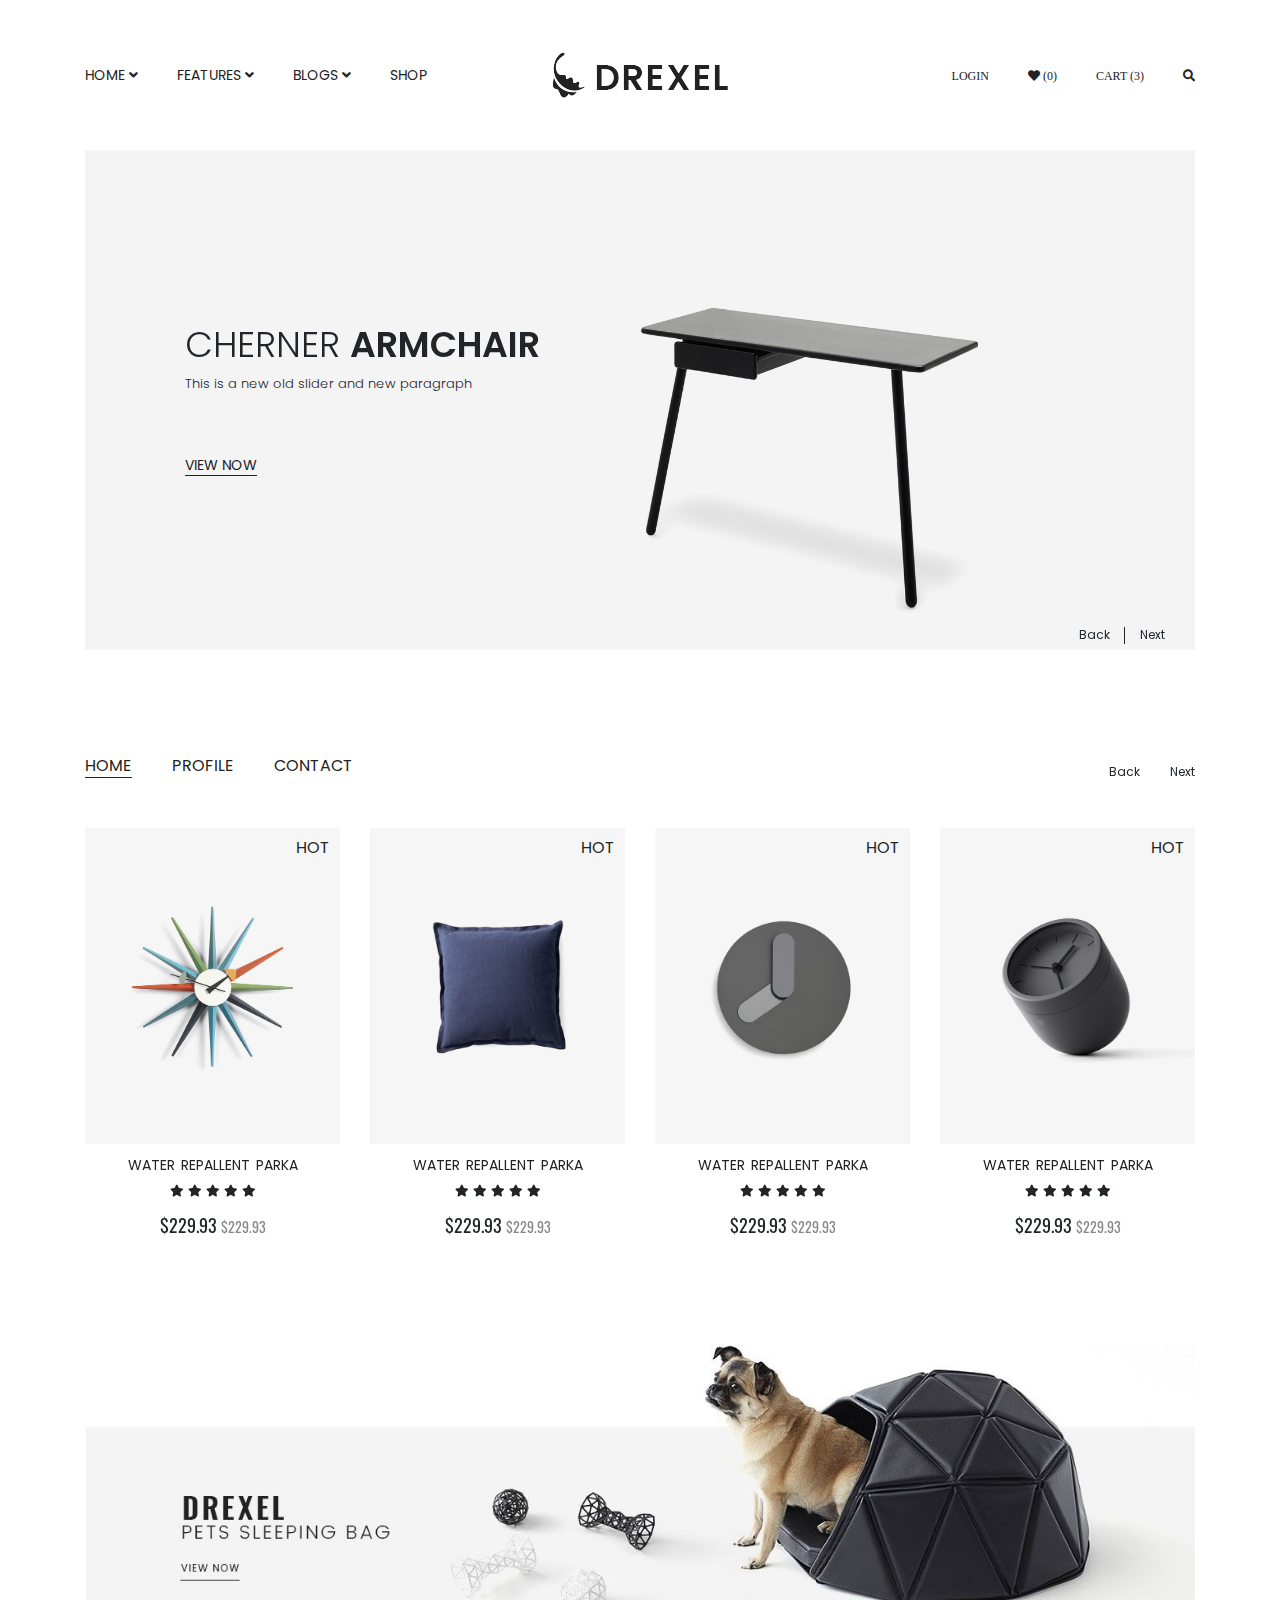
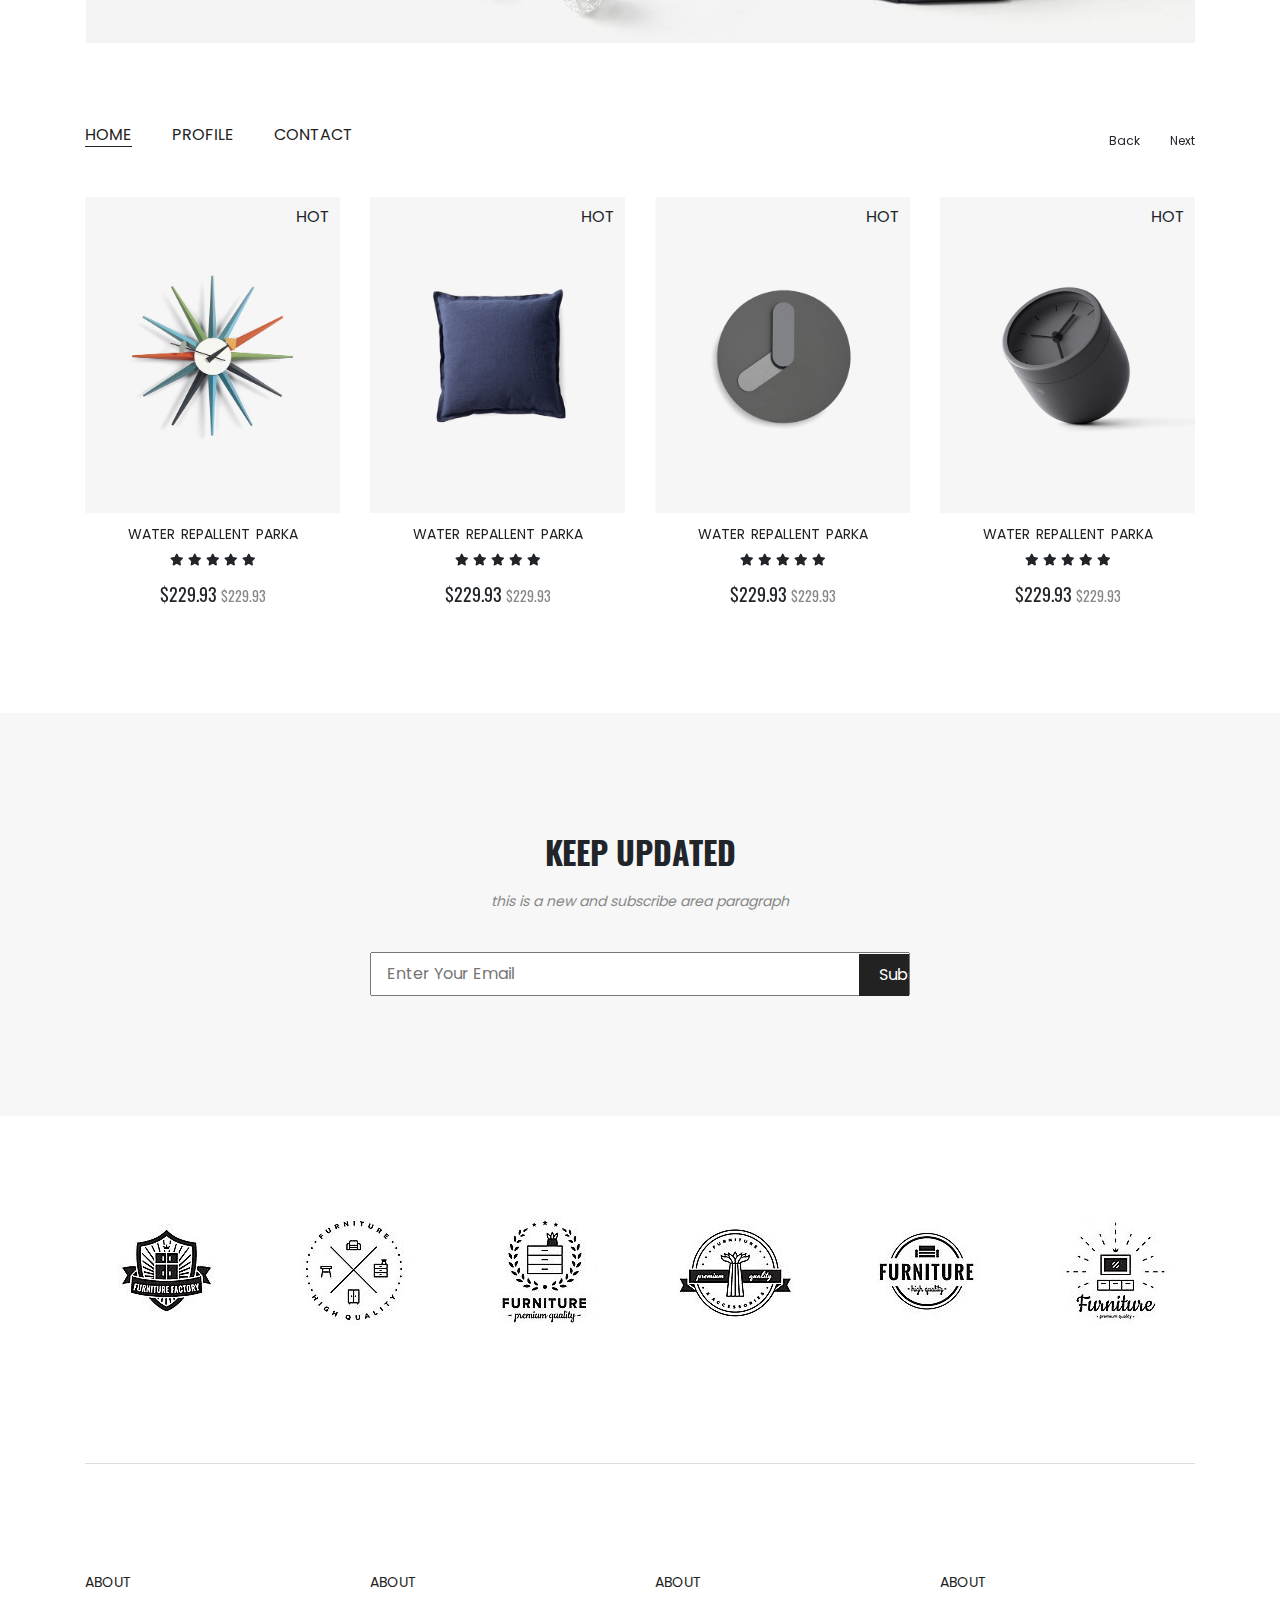
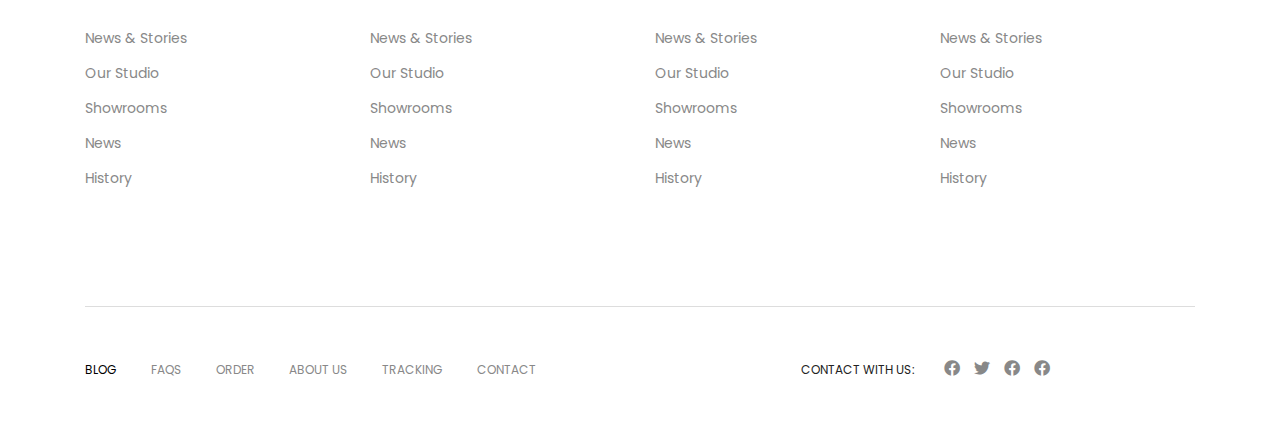
<file: index.html>
<!DOCTYPE html>
<html class="no-js" lang="">
	<head>
	  <meta charset="utf-8">
	  <title>e-commerce site</title>
	  <meta name="description" content="this is a simple and new site">
	  <meta name="viewport" content="width=device-width, initial-scale=1">
	  <link rel="manifest" href="site.webmanifest">
	  <link rel="apple-touch-icon" href="img/icon.png">
	  <link rel="shortcut icon" href="img/favicon.ico">
	  <link rel="stylesheet" href="css/all.css">
	  <link rel="stylesheet" href="css/bootstrap.min.css">
	  <link rel="stylesheet" href="css/owl.carousel.min.css">
	  <link rel="stylesheet" href="css/aos.css">
	   <link rel="stylesheet" href="css/nice-select.css">
	  <link rel="stylesheet" href="css/meanmenu.css">
	  <link rel="stylesheet" href="style.css">
	  <link rel="stylesheet" href="css/responsive.css">
	</head>
	<body>


		<header>
			<div class="header-area d-flex align-items-center">
				<div class="container pos">
					<div class="row">
						<div class="col-xl-5 col-lg-5 col-md-12 static d-flex align-items-center">
							<div class="main-menu d-none d-md-block">
								<nav>
									<ul>
										<li><a href="#">Home <i class="fas fa-angle-down"></i></a>
											<ul class="submenu">
												<li><a href="#">Home Page 01</a></li>
												<li><a href="#">Home Page 02</a></li>
												<li><a href="#">Home Page 03</a>
													<ul class="submenu">
														<li><a href="#">Home Page 01</a></li>
														<li><a href="#">Home Page 02</a></li>
														<li><a href="#">Home Page 03</a></li>
														<li><a href="#">Home Page 04</a></li>
														<li><a href="#">Home Page 05</a></li>
													</ul>
												</li>
												<li><a href="#">Home Page 04</a></li>
												<li><a href="#">Home Page 05</a></li>
											</ul>
										</li>
										<li><a href="#">Features <i class="fas fa-angle-down"></i></a>
											<div class="mega-menu">
												<ul>
													<li class="mega-title"><a href="#">mega-title</a></li>
													<li><a href="#">Full Width</a></li>
													<li><a href="#">Full Width</a></li>
													<li><a href="#">Full Width</a></li>
													<li><a href="#">Full Width</a></li>
												</ul>
												<ul>
													<li class="mega-title"><a href="#">mega-title</a></li>
													<li><a href="#">Full Width</a></li>
													<li><a href="#">Full Width</a></li>
													<li><a href="#">Full Width</a></li>
													<li><a href="#">Full Width</a></li>
												</ul>
												<ul>
													<li class="mega-title"><a href="#">mega-title</a></li>
													<li><a href="#">Full Width</a></li>
													<li><a href="#">Full Width</a></li>
													<li><a href="#">Full Width</a></li>
													<li><a href="#">Full Width</a></li>
												</ul>
											</div>
										</li>
										<li class="static"><a href="#">Blogs <i class="fas fa-angle-down"></i></a>
											<div class="mega-menu full-mega">
												<ul>
													<li class="mega-title"><a href="#">mega-title</a></li>
													<li><a href="#">Full Width</a></li>
													<li><a href="#">Full Width</a></li>
													<li><a href="#">Full Width</a></li>
													<li><a href="#">Full Width</a></li>
												</ul>
												<ul>
													<li class="mega-title"><a href="#">mega-title</a></li>
													<li><a href="#">Full Width</a></li>
													<li><a href="#">Full Width</a></li>
													<li><a href="#">Full Width</a></li>
													<li><a href="#">Full Width</a></li>
												</ul>
												<ul>
													<li class="mega-title"><a href="#">mega-title</a></li>
													<li><a href="#">Full Width</a></li>
													<li><a href="#">Full Width</a></li>
													<li><a href="#">Full Width</a></li>
													<li><a href="#">Full Width</a></li>
												</ul>
												<ul>
													<li class="mega-title"><a href="#">mega-title</a></li>
													<li><a href="#">Full Width</a></li>
													<li><a href="#">Full Width</a></li>
													<li><a href="#">Full Width</a></li>
													<li><a href="#">Full Width</a></li>
												</ul>
											</div>
										</li>
										<li><a href="shop.html">Shop</a></li>
									</ul>
								</nav>
							</div>
							<div class="mobile-menu d-md-none">
								<nav id="mobile-menu">
									<ul>
										<li><a href="#">Home <i class="fas fa-angle-down"></i></a>
											<ul class="submenu">
												<li><a href="#">Home Page 01</a></li>
												<li><a href="#">Home Page 02</a></li>
												<li><a href="#">Home Page 03</a>
													<ul class="submenu">
														<li><a href="#">Home Page 01</a></li>
														<li><a href="#">Home Page 02</a></li>
														<li><a href="#">Home Page 03</a></li>
														<li><a href="#">Home Page 04</a></li>
														<li><a href="#">Home Page 05</a></li>
													</ul>
												</li>
												<li><a href="#">Home Page 04</a></li>
												<li><a href="#">Home Page 05</a></li>
											</ul>
										</li>
										<li><a href="#">Features</a></li>
										<li><a href="#">About</a></li>
										<li><a href="#">Contact</a></li>
									</ul>
								</nav>
							</div>
						</div>
						<div class="col-xl-2 col-lg-2 col-md-4 col-12 d-flex align-items-center justify-content-center">
							<div class="logo">
								<a href="#"><img src="img/logo.png" alt="a"/></a>
							</div>
						</div>
						<div class="col-xl-5 col-lg-5 col-md-8 d-flex align-items-center justify-content-center justify-content-md-end">
							<div class="header-right">
								<ul>
									<li><a href="#">Login</a></li>
									<li><a href="#"><i class="fas fa-heart"></i> (0)</a></li>
									<li><a href="#">cart (3)</a>
										<ul>
											<li>
												<div class="cart-img">
													<img src="img/05.jpg" alt="a"/>
												</div>
												<div class="cart-content">
													<h3><a href="#">Water Replate Parka</a></h3>
													<div class="cart-price">
														<span class="new">$229.9</span>
														<span><del>$239.9</del></span>
													</div>
												</div>
												<div class="cart-del">
													<a href="#"><i class="fas fa-trash-alt"></i></a>
												</div>
											</li>
											<li>
												<div class="cart-img">
													<img src="img/05.jpg" alt="a"/>
												</div>
												<div class="cart-content">
													<h3><a href="#">Water Replate Pravat</a></h3>
													<div class="cart-price">
														<span class="new">$229.9</span>
														<span><del>$239.9</del></span>
													</div>
												</div>
												<div class="cart-del">
													<a href="#"><i class="fas fa-trash-alt"></i></a>
												</div>
											</li>
											<li>
												<div class="cart-img">
													<img src="img/05.jpg" alt="a"/>
												</div>
												<div class="cart-content">
													<h3><a href="#">Water Replate Pravat</a></h3>
													<div class="cart-price">
														<span class="new">$229.9</span>
														<span><del>$239.9</del></span>
													</div>
												</div>
												<div class="cart-del">
													<a href="#"><i class="fas fa-trash-alt"></i></a>
												</div>
											</li>
											<li>
												<div class="total-price">
													<span class="fleft">Total</span>
													<span class="fright">$300.0</span>
												</div>
											</li>
											<li>
												<div class="checkout">
													<a href="#">check out</a>
												</div>
											</li>
										</ul>
									</li>
									<li><a href="#"><i class="fas fa-search"></i></a>
										<div class="search-form">
											<form action="#">
												<input type="text" placeholder="Search">
												<button><i class="fas fa-search"></i></button>
											</form>
										</div>
									</li>
								</ul>
							</div>
						</div>
					</div>
				</div>
			</div>
		</header>
		<!-- start slider area -->
		<div class="slider-area">
			<div class="container">
				<div class="slider-active owl-carousel">
					<div class="single-slider">
						<div class="slider-content">
							<h2 data-aos="fade-down" data-aos-duration="2000" data-aos-easing="linear">cherner <span>armchair</span></h2>
							<p>This is a new old slider and new paragraph</p>
							<a href="#">view now</a>
						</div>
					</div>
					<div class="single-slider2">
						<div class="slider-content">
							<h2>cherner <span>armchair</span></h2>
							<p>This is a new old slider and new paragraph</p>
							<a href="#">view now</a>
						</div>
					</div>
					<div class="single-slider3">
						<div class="slider-content">
							<h2>cherner <span>armchair</span></h2>
							<p>This is a new old slider and new paragraph</p>
							<a href="#">view now</a>
						</div>
					</div>
				</div>
			</div>
		</div>
		<!-- end slider area -->
		<!-- start product area -->
		<div class="product-area">
			<div class="container">
				<div class="row">	
					<div class="col-xl-12">
						<div class="product-tab">
							<ul class="nav" id="myTab" role="tablist">
							  <li class="nav-item" role="presentation">
								<a class="nav-link active" id="home-tab" data-toggle="tab" href="#home" role="tab" aria-controls="home" aria-selected="true">Home</a>
							  </li>
							  <li class="nav-item" role="presentation">
								<a class="nav-link" id="profile-tab" data-toggle="tab" href="#profile" role="tab" aria-controls="profile" aria-selected="false">Profile</a>
							  </li>
							  <li class="nav-item" role="presentation">
								<a class="nav-link" id="contact-tab" data-toggle="tab" href="#contact" role="tab" aria-controls="contact" aria-selected="false">Contact</a>
							  </li>
							</ul>
							<div class="tab-content" id="myTabContent">
							  <div class="tab-pane fade show active" id="home" role="tabpanel" aria-labelledby="home-tab">
							  
								<div class="product-active owl-carousel nav-style">
									<div class="product-wrapper">
										<div class="img">
											<a href="#"><img src="img/09.jpg" alt="a"/></a>
										</div>
										<div class="product-img">
											<div class="img1">
												<a href="#"><img src="img/08.jpg" alt="a"/></a>
											</div>
											<span>Hot</span>
											<div class="product-action">
												<a href="#"><i class="fas fa-eye"></i></a>
												<a href="#"><i class="fas fa-shopping-cart"></i></a>
												<a href="#"><i class="far fa-heart"></i></a>
											</div>
										</div>
										<div class="product-content text-center">
											<h3><a href="#">Water Repallent Parka</a></h3>
											<div class="raiting">
												<i class="fas fa-star"></i>
												<i class="fas fa-star"></i>
												<i class="fas fa-star"></i>
												<i class="fas fa-star"></i>
												<i class="fas fa-star"></i>
											</div>
											<div class="price">
												<span>$229.93</span>
												<span class="old">$229.93</span>
											</div>
											<div class="cart-btn">
												<a href="details.html">add to card</a>
											</div>
										</div>
									</div>
									<div class="product-wrapper">
										<div class="img">
											<a href="#"><img src="img/16.jpg" alt="a"/></a>
										</div>
										<div class="product-img">
											<div class="img1">
												<a href="#"><img src="img/19.jpg" alt="a"/></a>
											</div>
											<span>Hot</span>
											<div class="product-action">
												<a href="#"><i class="fas fa-eye"></i></a>
												<a href="#"><i class="fas fa-shopping-cart"></i></a>
												<a href="#"><i class="far fa-heart"></i></a>
											</div>
										</div>
										<div class="product-content text-center">
											<h3><a href="#">Water Repallent Parka</a></h3>
											<div class="raiting">
												<i class="fas fa-star"></i>
												<i class="fas fa-star"></i>
												<i class="fas fa-star"></i>
												<i class="fas fa-star"></i>
												<i class="fas fa-star"></i>
											</div>
											<div class="price">
												<span>$229.93</span>
												<span class="old">$229.93</span>
											</div>
											<div class="cart-btn">
												<a href="details.html">add to card</a>
											</div>
										</div>
									</div>
									<div class="product-wrapper">
										<div class="img">
											<a href="#"><img src="img/13.jpg" alt="a"/></a>
										</div>
										<div class="product-img">
											<div class="img1">
												<a href="#"><img src="img/11.jpg" alt="a"/></a>
											</div>
											<span>Hot</span>
											<div class="product-action">
												<a href="#"><i class="fas fa-eye"></i></a>
												<a href="#"><i class="fas fa-shopping-cart"></i></a>
												<a href="#"><i class="far fa-heart"></i></a>
											</div>
										</div>
										<div class="product-content text-center">
											<h3><a href="#">Water Repallent Parka</a></h3>
											<div class="raiting">
												<i class="fas fa-star"></i>
												<i class="fas fa-star"></i>
												<i class="fas fa-star"></i>
												<i class="fas fa-star"></i>
												<i class="fas fa-star"></i>
											</div>
											<div class="price">
												<span>$229.93</span>
												<span class="old">$229.93</span>
											</div>
											<div class="cart-btn">
												<a href="details.html">add to card</a>
											</div>
										</div>
									</div>
									<div class="product-wrapper">
										<div class="img">
											<a href="#"><img src="img/13.jpg" alt="a"/></a>
										</div>
										<div class="product-img">
											<div class="img1">
												<a href="#"><img src="img/18.jpg" alt="a"/></a>
											</div>
											<span>Hot</span>
											<div class="product-action">
												<a href="#"><i class="fas fa-eye"></i></a>
												<a href="#"><i class="fas fa-shopping-cart"></i></a>
												<a href="#"><i class="far fa-heart"></i></a>
											</div>
										</div>
										<div class="product-content text-center">
											<h3><a href="#">Water Repallent Parka</a></h3>
											<div class="raiting">
												<i class="fas fa-star"></i>
												<i class="fas fa-star"></i>
												<i class="fas fa-star"></i>
												<i class="fas fa-star"></i>
												<i class="fas fa-star"></i>
											</div>
											<div class="price">
												<span>$229.93</span>
												<span class="old">$229.93</span>
											</div>
											<div class="cart-btn">
												<a href="details.html">add to card</a>
											</div>
										</div>
									</div>
									<div class="product-wrapper">
										<div class="img">
											<a href="#"><img src="img/13.jpg" alt="a"/></a>
										</div>
										<div class="product-img">
											<div class="img1">
												<a href="#"><img src="img/09.jpg" alt="a"/></a>
											</div>
											<span>Hot</span>
											<div class="product-action">
												<a href="#"><i class="fas fa-eye"></i></a>
												<a href="#"><i class="fas fa-shopping-cart"></i></a>
												<a href="#"><i class="far fa-heart"></i></a>
											</div>
										</div>
										<div class="product-content text-center">
											<h3><a href="#">Water Repallent Parka</a></h3>
											<div class="raiting">
												<i class="fas fa-star"></i>
												<i class="fas fa-star"></i>
												<i class="fas fa-star"></i>
												<i class="fas fa-star"></i>
												<i class="fas fa-star"></i>
											</div>
											<div class="price">
												<span>$229.93</span>
												<span class="old">$229.93</span>
											</div>
											<div class="cart-btn">
												<a href="details.html">add to card</a>
											</div>
										</div>
									</div>
									<div class="product-wrapper">
										<div class="img">
											<a href="#"><img src="img/18.jpg" alt="a"/></a>
										</div>
										<div class="product-img">
											<div class="img1">
												<a href="#"><img src="img/13.jpg" alt="a"/></a>
											</div>
											<span>Hot</span>
											<div class="product-action">
												<a href="#"><i class="fas fa-eye"></i></a>
												<a href="#"><i class="fas fa-shopping-cart"></i></a>
												<a href="#"><i class="far fa-heart"></i></a>
											</div>
										</div>
										<div class="product-content text-center">
											<h3><a href="#">Water Repallent Parka</a></h3>
											<div class="raiting">
												<i class="fas fa-star"></i>
												<i class="fas fa-star"></i>
												<i class="fas fa-star"></i>
												<i class="fas fa-star"></i>
												<i class="fas fa-star"></i>
											</div>
											<div class="price">
												<span>$229.93</span>
												<span class="old">$229.93</span>
											</div>
											<div class="cart-btn">
												<a href="details.html">add to card</a>
											</div>
										</div>
									</div>
									<div class="product-wrapper">
										<div class="img">
											<a href="#"><img src="img/13.jpg" alt="a"/></a>
										</div>
										<div class="product-img">
											<div class="img1">
												<a href="#"><img src="img/16.jpg" alt="a"/></a>
											</div>
											<span>Hot</span>
											<div class="product-action">
												<a href="#"><i class="fas fa-eye"></i></a>
												<a href="#"><i class="fas fa-shopping-cart"></i></a>
												<a href="#"><i class="far fa-heart"></i></a>
											</div>
										</div>
										<div class="product-content text-center">
											<h3><a href="#">Water Repallent Parka</a></h3>
											<div class="raiting">
												<i class="fas fa-star"></i>
												<i class="fas fa-star"></i>
												<i class="fas fa-star"></i>
												<i class="fas fa-star"></i>
												<i class="fas fa-star"></i>
											</div>
											<div class="price">
												<span>$229.93</span>
												<span class="old">$229.93</span>
											</div>
											<div class="cart-btn">
												<a href="details.html">add to card</a>
											</div>
										</div>
									</div>
									<div class="product-wrapper">
										<div class="img">
											<a href="#"><img src="img/13.jpg" alt="a"/></a>
										</div>
										<div class="product-img">
											<div class="img1">
												<a href="#"><img src="img/18.jpg" alt="a"/></a>
											</div>
											<span>Hot</span>
											<div class="product-action">
												<a href="#"><i class="fas fa-eye"></i></a>
												<a href="#"><i class="fas fa-shopping-cart"></i></a>
												<a href="#"><i class="far fa-heart"></i></a>
											</div>
										</div>
										<div class="product-content text-center">
											<h3><a href="#">Water Repallent Parka</a></h3>
											<div class="raiting">
												<i class="fas fa-star"></i>
												<i class="fas fa-star"></i>
												<i class="fas fa-star"></i>
												<i class="fas fa-star"></i>
												<i class="fas fa-star"></i>
											</div>
											<div class="price">
												<span>$229.93</span>
												<span class="old">$229.93</span>
											</div>
											<div class="cart-btn">
												<a href="details.html">add to card</a>
											</div>
										</div>
									</div>
								</div>
							  
							  </div>
							  <div class="tab-pane fade" id="profile" role="tabpanel" aria-labelledby="profile-tab">
							  
								<div class="product-active owl-carousel nav-style">
									<div class="product-wrapper">
										<div class="img">
											<a href="#"><img src="img/16.jpg" alt="a"/></a>
										</div>
										<div class="product-img">
											<div class="img1">
												<a href="#"><img src="img/19.jpg" alt="a"/></a>
											</div>
											<span>Hot</span>
											<div class="product-action">
												<a href="#"><i class="fas fa-eye"></i></a>
												<a href="#"><i class="fas fa-shopping-cart"></i></a>
												<a href="#"><i class="far fa-heart"></i></a>
											</div>
										</div>
										<div class="product-content text-center">
											<h3><a href="#">Water Repallent Parka</a></h3>
											<div class="raiting">
												<i class="fas fa-star"></i>
												<i class="fas fa-star"></i>
												<i class="fas fa-star"></i>
												<i class="fas fa-star"></i>
												<i class="fas fa-star"></i>
											</div>
											<div class="price">
												<span>$229.93</span>
												<span class="old">$229.93</span>
											</div>
											<div class="cart-btn">
												<a href="#">add to card</a>
											</div>
										</div>
									</div>
									<div class="product-wrapper">
										<div class="img">
											<a href="#"><img src="img/13.jpg" alt="a"/></a>
										</div>
										<div class="product-img">
											<div class="img1">
												<a href="#"><img src="img/11.jpg" alt="a"/></a>
											</div>
											<span>Hot</span>
											<div class="product-action">
												<a href="#"><i class="fas fa-eye"></i></a>
												<a href="#"><i class="fas fa-shopping-cart"></i></a>
												<a href="#"><i class="far fa-heart"></i></a>
											</div>
										</div>
										<div class="product-content text-center">
											<h3><a href="#">Water Repallent Parka</a></h3>
											<div class="raiting">
												<i class="fas fa-star"></i>
												<i class="fas fa-star"></i>
												<i class="fas fa-star"></i>
												<i class="fas fa-star"></i>
												<i class="fas fa-star"></i>
											</div>
											<div class="price">
												<span>$229.93</span>
												<span class="old">$229.93</span>
											</div>
											<div class="cart-btn">
												<a href="#">add to card</a>
											</div>
										</div>
									</div>
									<div class="product-wrapper">
										<div class="img">
											<a href="#"><img src="img/13.jpg" alt="a"/></a>
										</div>
										<div class="product-img">
											<div class="img1">
												<a href="#"><img src="img/18.jpg" alt="a"/></a>
											</div>
											<span>Hot</span>
											<div class="product-action">
												<a href="#"><i class="fas fa-eye"></i></a>
												<a href="#"><i class="fas fa-shopping-cart"></i></a>
												<a href="#"><i class="far fa-heart"></i></a>
											</div>
										</div>
										<div class="product-content text-center">
											<h3><a href="#">Water Repallent Parka</a></h3>
											<div class="raiting">
												<i class="fas fa-star"></i>
												<i class="fas fa-star"></i>
												<i class="fas fa-star"></i>
												<i class="fas fa-star"></i>
												<i class="fas fa-star"></i>
											</div>
											<div class="price">
												<span>$229.93</span>
												<span class="old">$229.93</span>
											</div>
											<div class="cart-btn">
												<a href="#">add to card</a>
											</div>
										</div>
									</div>
									<div class="product-wrapper">
										<div class="img">
											<a href="#"><img src="img/13.jpg" alt="a"/></a>
										</div>
										<div class="product-img">
											<div class="img1">
												<a href="#"><img src="img/09.jpg" alt="a"/></a>
											</div>
											<span>Hot</span>
											<div class="product-action">
												<a href="#"><i class="fas fa-eye"></i></a>
												<a href="#"><i class="fas fa-shopping-cart"></i></a>
												<a href="#"><i class="far fa-heart"></i></a>
											</div>
										</div>
										<div class="product-content text-center">
											<h3><a href="#">Water Repallent Parka</a></h3>
											<div class="raiting">
												<i class="fas fa-star"></i>
												<i class="fas fa-star"></i>
												<i class="fas fa-star"></i>
												<i class="fas fa-star"></i>
												<i class="fas fa-star"></i>
											</div>
											<div class="price">
												<span>$229.93</span>
												<span class="old">$229.93</span>
											</div>
											<div class="cart-btn">
												<a href="#">add to card</a>
											</div>
										</div>
									</div>
									<div class="product-wrapper">
										<div class="img">
											<a href="#"><img src="img/18.jpg" alt="a"/></a>
										</div>
										<div class="product-img">
											<div class="img1">
												<a href="#"><img src="img/13.jpg" alt="a"/></a>
											</div>
											<span>Hot</span>
											<div class="product-action">
												<a href="#"><i class="fas fa-eye"></i></a>
												<a href="#"><i class="fas fa-shopping-cart"></i></a>
												<a href="#"><i class="far fa-heart"></i></a>
											</div>
										</div>
										<div class="product-content text-center">
											<h3><a href="#">Water Repallent Parka</a></h3>
											<div class="raiting">
												<i class="fas fa-star"></i>
												<i class="fas fa-star"></i>
												<i class="fas fa-star"></i>
												<i class="fas fa-star"></i>
												<i class="fas fa-star"></i>
											</div>
											<div class="price">
												<span>$229.93</span>
												<span class="old">$229.93</span>
											</div>
											<div class="cart-btn">
												<a href="#">add to card</a>
											</div>
										</div>
									</div>
									<div class="product-wrapper">
										<div class="img">
											<a href="#"><img src="img/13.jpg" alt="a"/></a>
										</div>
										<div class="product-img">
											<div class="img1">
												<a href="#"><img src="img/16.jpg" alt="a"/></a>
											</div>
											<span>Hot</span>
											<div class="product-action">
												<a href="#"><i class="fas fa-eye"></i></a>
												<a href="#"><i class="fas fa-shopping-cart"></i></a>
												<a href="#"><i class="far fa-heart"></i></a>
											</div>
										</div>
										<div class="product-content text-center">
											<h3><a href="#">Water Repallent Parka</a></h3>
											<div class="raiting">
												<i class="fas fa-star"></i>
												<i class="fas fa-star"></i>
												<i class="fas fa-star"></i>
												<i class="fas fa-star"></i>
												<i class="fas fa-star"></i>
											</div>
											<div class="price">
												<span>$229.93</span>
												<span class="old">$229.93</span>
											</div>
											<div class="cart-btn">
												<a href="#">add to card</a>
											</div>
										</div>
									</div>
									<div class="product-wrapper">
										<div class="img">
											<a href="#"><img src="img/13.jpg" alt="a"/></a>
										</div>
										<div class="product-img">
											<div class="img1">
												<a href="#"><img src="img/18.jpg" alt="a"/></a>
											</div>
											<span>Hot</span>
											<div class="product-action">
												<a href="#"><i class="fas fa-eye"></i></a>
												<a href="#"><i class="fas fa-shopping-cart"></i></a>
												<a href="#"><i class="far fa-heart"></i></a>
											</div>
										</div>
										<div class="product-content text-center">
											<h3><a href="#">Water Repallent Parka</a></h3>
											<div class="raiting">
												<i class="fas fa-star"></i>
												<i class="fas fa-star"></i>
												<i class="fas fa-star"></i>
												<i class="fas fa-star"></i>
												<i class="fas fa-star"></i>
											</div>
											<div class="price">
												<span>$229.93</span>
												<span class="old">$229.93</span>
											</div>
											<div class="cart-btn">
												<a href="#">add to card</a>
											</div>
										</div>
									</div>
										<div class="product-wrapper">
										<div class="img">
											<a href="#"><img src="img/09.jpg" alt="a"/></a>
										</div>
										<div class="product-img">
											<div class="img1">
												<a href="#"><img src="img/08.jpg" alt="a"/></a>
											</div>
											<span>Hot</span>
											<div class="product-action">
												<a href="#"><i class="fas fa-eye"></i></a>
												<a href="#"><i class="fas fa-shopping-cart"></i></a>
												<a href="#"><i class="far fa-heart"></i></a>
											</div>
										</div>
										<div class="product-content text-center">
											<h3><a href="#">Water Repallent Parka</a></h3>
											<div class="raiting">
												<i class="fas fa-star"></i>
												<i class="fas fa-star"></i>
												<i class="fas fa-star"></i>
												<i class="fas fa-star"></i>
												<i class="fas fa-star"></i>
											</div>
											<div class="price">
												<span>$229.93</span>
												<span class="old">$229.93</span>
											</div>
											<div class="cart-btn">
												<a href="#">add to card</a>
											</div>
										</div>
									</div>
								</div>
							  
							  </div>
							  <div class="tab-pane fade" id="contact" role="tabpanel" aria-labelledby="contact-tab">
								
								<div class="product-active owl-carousel nav-style">
									<div class="product-wrapper">
										<div class="img">
											<a href="#"><img src="img/13.jpg" alt="a"/></a>
										</div>
										<div class="product-img">
											<div class="img1">
												<a href="#"><img src="img/11.jpg" alt="a"/></a>
											</div>
											<span>Hot</span>
											<div class="product-action">
												<a href="#"><i class="fas fa-eye"></i></a>
												<a href="#"><i class="fas fa-shopping-cart"></i></a>
												<a href="#"><i class="far fa-heart"></i></a>
											</div>
										</div>
										<div class="product-content text-center">
											<h3><a href="#">Water Repallent Parka</a></h3>
											<div class="raiting">
												<i class="fas fa-star"></i>
												<i class="fas fa-star"></i>
												<i class="fas fa-star"></i>
												<i class="fas fa-star"></i>
												<i class="fas fa-star"></i>
											</div>
											<div class="price">
												<span>$229.93</span>
												<span class="old">$229.93</span>
											</div>
											<div class="cart-btn">
												<a href="#">add to card</a>
											</div>
										</div>
									</div>
									<div class="product-wrapper">
										<div class="img">
											<a href="#"><img src="img/09.jpg" alt="a"/></a>
										</div>
										<div class="product-img">
											<div class="img1">
												<a href="#"><img src="img/08.jpg" alt="a"/></a>
											</div>
											<span>Hot</span>
											<div class="product-action">
												<a href="#"><i class="fas fa-eye"></i></a>
												<a href="#"><i class="fas fa-shopping-cart"></i></a>
												<a href="#"><i class="far fa-heart"></i></a>
											</div>
										</div>
										<div class="product-content text-center">
											<h3><a href="#">Water Repallent Parka</a></h3>
											<div class="raiting">
												<i class="fas fa-star"></i>
												<i class="fas fa-star"></i>
												<i class="fas fa-star"></i>
												<i class="fas fa-star"></i>
												<i class="fas fa-star"></i>
											</div>
											<div class="price">
												<span>$229.93</span>
												<span class="old">$229.93</span>
											</div>
											<div class="cart-btn">
												<a href="#">add to card</a>
											</div>
										</div>
									</div>
									<div class="product-wrapper">
										<div class="img">
											<a href="#"><img src="img/16.jpg" alt="a"/></a>
										</div>
										<div class="product-img">
											<div class="img1">
												<a href="#"><img src="img/19.jpg" alt="a"/></a>
											</div>
											<span>Hot</span>
											<div class="product-action">
												<a href="#"><i class="fas fa-eye"></i></a>
												<a href="#"><i class="fas fa-shopping-cart"></i></a>
												<a href="#"><i class="far fa-heart"></i></a>
											</div>
										</div>
										<div class="product-content text-center">
											<h3><a href="#">Water Repallent Parka</a></h3>
											<div class="raiting">
												<i class="fas fa-star"></i>
												<i class="fas fa-star"></i>
												<i class="fas fa-star"></i>
												<i class="fas fa-star"></i>
												<i class="fas fa-star"></i>
											</div>
											<div class="price">
												<span>$229.93</span>
												<span class="old">$229.93</span>
											</div>
											<div class="cart-btn">
												<a href="#">add to card</a>
											</div>
										</div>
									</div>
									<div class="product-wrapper">
										<div class="img">
											<a href="#"><img src="img/13.jpg" alt="a"/></a>
										</div>
										<div class="product-img">
											<div class="img1">
												<a href="#"><img src="img/18.jpg" alt="a"/></a>
											</div>
											<span>Hot</span>
											<div class="product-action">
												<a href="#"><i class="fas fa-eye"></i></a>
												<a href="#"><i class="fas fa-shopping-cart"></i></a>
												<a href="#"><i class="far fa-heart"></i></a>
											</div>
										</div>
										<div class="product-content text-center">
											<h3><a href="#">Water Repallent Parka</a></h3>
											<div class="raiting">
												<i class="fas fa-star"></i>
												<i class="fas fa-star"></i>
												<i class="fas fa-star"></i>
												<i class="fas fa-star"></i>
												<i class="fas fa-star"></i>
											</div>
											<div class="price">
												<span>$229.93</span>
												<span class="old">$229.93</span>
											</div>
											<div class="cart-btn">
												<a href="#">add to card</a>
											</div>
										</div>
									</div>
									<div class="product-wrapper">
										<div class="img">
											<a href="#"><img src="img/13.jpg" alt="a"/></a>
										</div>
										<div class="product-img">
											<div class="img1">
												<a href="#"><img src="img/09.jpg" alt="a"/></a>
											</div>
											<span>Hot</span>
											<div class="product-action">
												<a href="#"><i class="fas fa-eye"></i></a>
												<a href="#"><i class="fas fa-shopping-cart"></i></a>
												<a href="#"><i class="far fa-heart"></i></a>
											</div>
										</div>
										<div class="product-content text-center">
											<h3><a href="#">Water Repallent Parka</a></h3>
											<div class="raiting">
												<i class="fas fa-star"></i>
												<i class="fas fa-star"></i>
												<i class="fas fa-star"></i>
												<i class="fas fa-star"></i>
												<i class="fas fa-star"></i>
											</div>
											<div class="price">
												<span>$229.93</span>
												<span class="old">$229.93</span>
											</div>
											<div class="cart-btn">
												<a href="#">add to card</a>
											</div>
										</div>
									</div>
									<div class="product-wrapper">
										<div class="img">
											<a href="#"><img src="img/18.jpg" alt="a"/></a>
										</div>
										<div class="product-img">
											<div class="img1">
												<a href="#"><img src="img/13.jpg" alt="a"/></a>
											</div>
											<span>Hot</span>
											<div class="product-action">
												<a href="#"><i class="fas fa-eye"></i></a>
												<a href="#"><i class="fas fa-shopping-cart"></i></a>
												<a href="#"><i class="far fa-heart"></i></a>
											</div>
										</div>
										<div class="product-content text-center">
											<h3><a href="#">Water Repallent Parka</a></h3>
											<div class="raiting">
												<i class="fas fa-star"></i>
												<i class="fas fa-star"></i>
												<i class="fas fa-star"></i>
												<i class="fas fa-star"></i>
												<i class="fas fa-star"></i>
											</div>
											<div class="price">
												<span>$229.93</span>
												<span class="old">$229.93</span>
											</div>
											<div class="cart-btn">
												<a href="#">add to card</a>
											</div>
										</div>
									</div>
									<div class="product-wrapper">
										<div class="img">
											<a href="#"><img src="img/13.jpg" alt="a"/></a>
										</div>
										<div class="product-img">
											<div class="img1">
												<a href="#"><img src="img/16.jpg" alt="a"/></a>
											</div>
											<span>Hot</span>
											<div class="product-action">
												<a href="#"><i class="fas fa-eye"></i></a>
												<a href="#"><i class="fas fa-shopping-cart"></i></a>
												<a href="#"><i class="far fa-heart"></i></a>
											</div>
										</div>
										<div class="product-content text-center">
											<h3><a href="#">Water Repallent Parka</a></h3>
											<div class="raiting">
												<i class="fas fa-star"></i>
												<i class="fas fa-star"></i>
												<i class="fas fa-star"></i>
												<i class="fas fa-star"></i>
												<i class="fas fa-star"></i>
											</div>
											<div class="price">
												<span>$229.93</span>
												<span class="old">$229.93</span>
											</div>
											<div class="cart-btn">
												<a href="#">add to card</a>
											</div>
										</div>
									</div>
									<div class="product-wrapper">
										<div class="img">
											<a href="#"><img src="img/13.jpg" alt="a"/></a>
										</div>
										<div class="product-img">
											<div class="img1">
												<a href="#"><img src="img/18.jpg" alt="a"/></a>
											</div>
											<span>Hot</span>
											<div class="product-action">
												<a href="#"><i class="fas fa-eye"></i></a>
												<a href="#"><i class="fas fa-shopping-cart"></i></a>
												<a href="#"><i class="far fa-heart"></i></a>
											</div>
										</div>
										<div class="product-content text-center">
											<h3><a href="#">Water Repallent Parka</a></h3>
											<div class="raiting">
												<i class="fas fa-star"></i>
												<i class="fas fa-star"></i>
												<i class="fas fa-star"></i>
												<i class="fas fa-star"></i>
												<i class="fas fa-star"></i>
											</div>
											<div class="price">
												<span>$229.93</span>
												<span class="old">$229.93</span>
											</div>
											<div class="cart-btn">
												<a href="#">add to card</a>
											</div>
										</div>
									</div>
								</div>
							  </div>
							</div>
						</div>
					</div>
				</div>
			</div>
		</div>
		<!-- end product area -->
		<!-- start banner area -->
		<div class="banner-area">
			<div class="container">
				<img src="img/15.jpg" alt="a"/>
			</div>
		</div>
		<!-- end banner area -->
		<!-- start product1 area -->
		<div class="product-area">
			<div class="container">
				<div class="row">	
					<div class="col-xl-12">
						<div class="product-tab">
							<ul class="nav" id="myTab1" role="tablist">
							  <li class="nav-item" role="presentation">
								<a class="nav-link active" id="home-tab1" data-toggle="tab" href="#home1" role="tab" aria-controls="home" aria-selected="true">Home</a>
							  </li>
							  <li class="nav-item" role="presentation">
								<a class="nav-link" id="profile-tab1" data-toggle="tab" href="#profile1" role="tab" aria-controls="profile" aria-selected="false">Profile</a>
							  </li>
							  <li class="nav-item" role="presentation">
								<a class="nav-link" id="contact-tab1" data-toggle="tab" href="#contact1" role="tab" aria-controls="contact" aria-selected="false">Contact</a>
							  </li>
							</ul>
							<div class="tab-content" id="myTabContent1">
							  <div class="tab-pane fade show active" id="home1" role="tabpanel" aria-labelledby="home-tab1">
							  
								<div class="product-active owl-carousel nav-style">
									<div class="product-wrapper">
										<div class="img">
											<a href="#"><img src="img/09.jpg" alt="a"/></a>
										</div>
										<div class="product-img">
											<div class="img1">
												<a href="#"><img src="img/08.jpg" alt="a"/></a>
											</div>
											<span>Hot</span>
											<div class="product-action">
												<a href="#"><i class="fas fa-eye"></i></a>
												<a href="#"><i class="fas fa-shopping-cart"></i></a>
												<a href="#"><i class="far fa-heart"></i></a>
											</div>
										</div>
										<div class="product-content text-center">
											<h3><a href="#">Water Repallent Parka</a></h3>
											<div class="raiting">
												<i class="fas fa-star"></i>
												<i class="fas fa-star"></i>
												<i class="fas fa-star"></i>
												<i class="fas fa-star"></i>
												<i class="fas fa-star"></i>
											</div>
											<div class="price">
												<span>$229.93</span>
												<span class="old">$229.93</span>
											</div>
											<div class="cart-btn">
												<a href="#">add to card</a>
											</div>
										</div>
									</div>
									<div class="product-wrapper">
										<div class="img">
											<a href="#"><img src="img/16.jpg" alt="a"/></a>
										</div>
										<div class="product-img">
											<div class="img1">
												<a href="#"><img src="img/19.jpg" alt="a"/></a>
											</div>
											<span>Hot</span>
											<div class="product-action">
												<a href="#"><i class="fas fa-eye"></i></a>
												<a href="#"><i class="fas fa-shopping-cart"></i></a>
												<a href="#"><i class="far fa-heart"></i></a>
											</div>
										</div>
										<div class="product-content text-center">
											<h3><a href="#">Water Repallent Parka</a></h3>
											<div class="raiting">
												<i class="fas fa-star"></i>
												<i class="fas fa-star"></i>
												<i class="fas fa-star"></i>
												<i class="fas fa-star"></i>
												<i class="fas fa-star"></i>
											</div>
											<div class="price">
												<span>$229.93</span>
												<span class="old">$229.93</span>
											</div>
											<div class="cart-btn">
												<a href="#">add to card</a>
											</div>
										</div>
									</div>
									<div class="product-wrapper">
										<div class="img">
											<a href="#"><img src="img/13.jpg" alt="a"/></a>
										</div>
										<div class="product-img">
											<div class="img1">
												<a href="#"><img src="img/11.jpg" alt="a"/></a>
											</div>
											<span>Hot</span>
											<div class="product-action">
												<a href="#"><i class="fas fa-eye"></i></a>
												<a href="#"><i class="fas fa-shopping-cart"></i></a>
												<a href="#"><i class="far fa-heart"></i></a>
											</div>
										</div>
										<div class="product-content text-center">
											<h3><a href="#">Water Repallent Parka</a></h3>
											<div class="raiting">
												<i class="fas fa-star"></i>
												<i class="fas fa-star"></i>
												<i class="fas fa-star"></i>
												<i class="fas fa-star"></i>
												<i class="fas fa-star"></i>
											</div>
											<div class="price">
												<span>$229.93</span>
												<span class="old">$229.93</span>
											</div>
											<div class="cart-btn">
												<a href="#">add to card</a>
											</div>
										</div>
									</div>
									<div class="product-wrapper">
										<div class="img">
											<a href="#"><img src="img/13.jpg" alt="a"/></a>
										</div>
										<div class="product-img">
											<div class="img1">
												<a href="#"><img src="img/18.jpg" alt="a"/></a>
											</div>
											<span>Hot</span>
											<div class="product-action">
												<a href="#"><i class="fas fa-eye"></i></a>
												<a href="#"><i class="fas fa-shopping-cart"></i></a>
												<a href="#"><i class="far fa-heart"></i></a>
											</div>
										</div>
										<div class="product-content text-center">
											<h3><a href="#">Water Repallent Parka</a></h3>
											<div class="raiting">
												<i class="fas fa-star"></i>
												<i class="fas fa-star"></i>
												<i class="fas fa-star"></i>
												<i class="fas fa-star"></i>
												<i class="fas fa-star"></i>
											</div>
											<div class="price">
												<span>$229.93</span>
												<span class="old">$229.93</span>
											</div>
											<div class="cart-btn">
												<a href="#">add to card</a>
											</div>
										</div>
									</div>
									<div class="product-wrapper">
										<div class="img">
											<a href="#"><img src="img/13.jpg" alt="a"/></a>
										</div>
										<div class="product-img">
											<div class="img1">
												<a href="#"><img src="img/09.jpg" alt="a"/></a>
											</div>
											<span>Hot</span>
											<div class="product-action">
												<a href="#"><i class="fas fa-eye"></i></a>
												<a href="#"><i class="fas fa-shopping-cart"></i></a>
												<a href="#"><i class="far fa-heart"></i></a>
											</div>
										</div>
										<div class="product-content text-center">
											<h3><a href="#">Water Repallent Parka</a></h3>
											<div class="raiting">
												<i class="fas fa-star"></i>
												<i class="fas fa-star"></i>
												<i class="fas fa-star"></i>
												<i class="fas fa-star"></i>
												<i class="fas fa-star"></i>
											</div>
											<div class="price">
												<span>$229.93</span>
												<span class="old">$229.93</span>
											</div>
											<div class="cart-btn">
												<a href="#">add to card</a>
											</div>
										</div>
									</div>
									<div class="product-wrapper">
										<div class="img">
											<a href="#"><img src="img/18.jpg" alt="a"/></a>
										</div>
										<div class="product-img">
											<div class="img1">
												<a href="#"><img src="img/13.jpg" alt="a"/></a>
											</div>
											<span>Hot</span>
											<div class="product-action">
												<a href="#"><i class="fas fa-eye"></i></a>
												<a href="#"><i class="fas fa-shopping-cart"></i></a>
												<a href="#"><i class="far fa-heart"></i></a>
											</div>
										</div>
										<div class="product-content text-center">
											<h3><a href="#">Water Repallent Parka</a></h3>
											<div class="raiting">
												<i class="fas fa-star"></i>
												<i class="fas fa-star"></i>
												<i class="fas fa-star"></i>
												<i class="fas fa-star"></i>
												<i class="fas fa-star"></i>
											</div>
											<div class="price">
												<span>$229.93</span>
												<span class="old">$229.93</span>
											</div>
											<div class="cart-btn">
												<a href="#">add to card</a>
											</div>
										</div>
									</div>
									<div class="product-wrapper">
										<div class="img">
											<a href="#"><img src="img/13.jpg" alt="a"/></a>
										</div>
										<div class="product-img">
											<div class="img1">
												<a href="#"><img src="img/16.jpg" alt="a"/></a>
											</div>
											<span>Hot</span>
											<div class="product-action">
												<a href="#"><i class="fas fa-eye"></i></a>
												<a href="#"><i class="fas fa-shopping-cart"></i></a>
												<a href="#"><i class="far fa-heart"></i></a>
											</div>
										</div>
										<div class="product-content text-center">
											<h3><a href="#">Water Repallent Parka</a></h3>
											<div class="raiting">
												<i class="fas fa-star"></i>
												<i class="fas fa-star"></i>
												<i class="fas fa-star"></i>
												<i class="fas fa-star"></i>
												<i class="fas fa-star"></i>
											</div>
											<div class="price">
												<span>$229.93</span>
												<span class="old">$229.93</span>
											</div>
											<div class="cart-btn">
												<a href="#">add to card</a>
											</div>
										</div>
									</div>
									<div class="product-wrapper">
										<div class="img">
											<a href="#"><img src="img/13.jpg" alt="a"/></a>
										</div>
										<div class="product-img">
											<div class="img1">
												<a href="#"><img src="img/18.jpg" alt="a"/></a>
											</div>
											<span>Hot</span>
											<div class="product-action">
												<a href="#"><i class="fas fa-eye"></i></a>
												<a href="#"><i class="fas fa-shopping-cart"></i></a>
												<a href="#"><i class="far fa-heart"></i></a>
											</div>
										</div>
										<div class="product-content text-center">
											<h3><a href="#">Water Repallent Parka</a></h3>
											<div class="raiting">
												<i class="fas fa-star"></i>
												<i class="fas fa-star"></i>
												<i class="fas fa-star"></i>
												<i class="fas fa-star"></i>
												<i class="fas fa-star"></i>
											</div>
											<div class="price">
												<span>$229.93</span>
												<span class="old">$229.93</span>
											</div>
											<div class="cart-btn">
												<a href="#">add to card</a>
											</div>
										</div>
									</div>
								</div>
							  
							  </div>
							  <div class="tab-pane fade" id="profile1" role="tabpanel" aria-labelledby="profile-tab1">
							  
								<div class="product-active owl-carousel nav-style">
									<div class="product-wrapper">
										<div class="img">
											<a href="#"><img src="img/16.jpg" alt="a"/></a>
										</div>
										<div class="product-img">
											<div class="img1">
												<a href="#"><img src="img/19.jpg" alt="a"/></a>
											</div>
											<span>Hot</span>
											<div class="product-action">
												<a href="#"><i class="fas fa-eye"></i></a>
												<a href="#"><i class="fas fa-shopping-cart"></i></a>
												<a href="#"><i class="far fa-heart"></i></a>
											</div>
										</div>
										<div class="product-content text-center">
											<h3><a href="#">Water Repallent Parka</a></h3>
											<div class="raiting">
												<i class="fas fa-star"></i>
												<i class="fas fa-star"></i>
												<i class="fas fa-star"></i>
												<i class="fas fa-star"></i>
												<i class="fas fa-star"></i>
											</div>
											<div class="price">
												<span>$229.93</span>
												<span class="old">$229.93</span>
											</div>
											<div class="cart-btn">
												<a href="#">add to card</a>
											</div>
										</div>
									</div>
									<div class="product-wrapper">
										<div class="img">
											<a href="#"><img src="img/13.jpg" alt="a"/></a>
										</div>
										<div class="product-img">
											<div class="img1">
												<a href="#"><img src="img/11.jpg" alt="a"/></a>
											</div>
											<span>Hot</span>
											<div class="product-action">
												<a href="#"><i class="fas fa-eye"></i></a>
												<a href="#"><i class="fas fa-shopping-cart"></i></a>
												<a href="#"><i class="far fa-heart"></i></a>
											</div>
										</div>
										<div class="product-content text-center">
											<h3><a href="#">Water Repallent Parka</a></h3>
											<div class="raiting">
												<i class="fas fa-star"></i>
												<i class="fas fa-star"></i>
												<i class="fas fa-star"></i>
												<i class="fas fa-star"></i>
												<i class="fas fa-star"></i>
											</div>
											<div class="price">
												<span>$229.93</span>
												<span class="old">$229.93</span>
											</div>
											<div class="cart-btn">
												<a href="#">add to card</a>
											</div>
										</div>
									</div>
									<div class="product-wrapper">
										<div class="img">
											<a href="#"><img src="img/13.jpg" alt="a"/></a>
										</div>
										<div class="product-img">
											<div class="img1">
												<a href="#"><img src="img/18.jpg" alt="a"/></a>
											</div>
											<span>Hot</span>
											<div class="product-action">
												<a href="#"><i class="fas fa-eye"></i></a>
												<a href="#"><i class="fas fa-shopping-cart"></i></a>
												<a href="#"><i class="far fa-heart"></i></a>
											</div>
										</div>
										<div class="product-content text-center">
											<h3><a href="#">Water Repallent Parka</a></h3>
											<div class="raiting">
												<i class="fas fa-star"></i>
												<i class="fas fa-star"></i>
												<i class="fas fa-star"></i>
												<i class="fas fa-star"></i>
												<i class="fas fa-star"></i>
											</div>
											<div class="price">
												<span>$229.93</span>
												<span class="old">$229.93</span>
											</div>
											<div class="cart-btn">
												<a href="#">add to card</a>
											</div>
										</div>
									</div>
									<div class="product-wrapper">
										<div class="img">
											<a href="#"><img src="img/13.jpg" alt="a"/></a>
										</div>
										<div class="product-img">
											<div class="img1">
												<a href="#"><img src="img/09.jpg" alt="a"/></a>
											</div>
											<span>Hot</span>
											<div class="product-action">
												<a href="#"><i class="fas fa-eye"></i></a>
												<a href="#"><i class="fas fa-shopping-cart"></i></a>
												<a href="#"><i class="far fa-heart"></i></a>
											</div>
										</div>
										<div class="product-content text-center">
											<h3><a href="#">Water Repallent Parka</a></h3>
											<div class="raiting">
												<i class="fas fa-star"></i>
												<i class="fas fa-star"></i>
												<i class="fas fa-star"></i>
												<i class="fas fa-star"></i>
												<i class="fas fa-star"></i>
											</div>
											<div class="price">
												<span>$229.93</span>
												<span class="old">$229.93</span>
											</div>
											<div class="cart-btn">
												<a href="#">add to card</a>
											</div>
										</div>
									</div>
									<div class="product-wrapper">
										<div class="img">
											<a href="#"><img src="img/18.jpg" alt="a"/></a>
										</div>
										<div class="product-img">
											<div class="img1">
												<a href="#"><img src="img/13.jpg" alt="a"/></a>
											</div>
											<span>Hot</span>
											<div class="product-action">
												<a href="#"><i class="fas fa-eye"></i></a>
												<a href="#"><i class="fas fa-shopping-cart"></i></a>
												<a href="#"><i class="far fa-heart"></i></a>
											</div>
										</div>
										<div class="product-content text-center">
											<h3><a href="#">Water Repallent Parka</a></h3>
											<div class="raiting">
												<i class="fas fa-star"></i>
												<i class="fas fa-star"></i>
												<i class="fas fa-star"></i>
												<i class="fas fa-star"></i>
												<i class="fas fa-star"></i>
											</div>
											<div class="price">
												<span>$229.93</span>
												<span class="old">$229.93</span>
											</div>
											<div class="cart-btn">
												<a href="#">add to card</a>
											</div>
										</div>
									</div>
									<div class="product-wrapper">
										<div class="img">
											<a href="#"><img src="img/13.jpg" alt="a"/></a>
										</div>
										<div class="product-img">
											<div class="img1">
												<a href="#"><img src="img/16.jpg" alt="a"/></a>
											</div>
											<span>Hot</span>
											<div class="product-action">
												<a href="#"><i class="fas fa-eye"></i></a>
												<a href="#"><i class="fas fa-shopping-cart"></i></a>
												<a href="#"><i class="far fa-heart"></i></a>
											</div>
										</div>
										<div class="product-content text-center">
											<h3><a href="#">Water Repallent Parka</a></h3>
											<div class="raiting">
												<i class="fas fa-star"></i>
												<i class="fas fa-star"></i>
												<i class="fas fa-star"></i>
												<i class="fas fa-star"></i>
												<i class="fas fa-star"></i>
											</div>
											<div class="price">
												<span>$229.93</span>
												<span class="old">$229.93</span>
											</div>
											<div class="cart-btn">
												<a href="#">add to card</a>
											</div>
										</div>
									</div>
									<div class="product-wrapper">
										<div class="img">
											<a href="#"><img src="img/13.jpg" alt="a"/></a>
										</div>
										<div class="product-img">
											<div class="img1">
												<a href="#"><img src="img/18.jpg" alt="a"/></a>
											</div>
											<span>Hot</span>
											<div class="product-action">
												<a href="#"><i class="fas fa-eye"></i></a>
												<a href="#"><i class="fas fa-shopping-cart"></i></a>
												<a href="#"><i class="far fa-heart"></i></a>
											</div>
										</div>
										<div class="product-content text-center">
											<h3><a href="#">Water Repallent Parka</a></h3>
											<div class="raiting">
												<i class="fas fa-star"></i>
												<i class="fas fa-star"></i>
												<i class="fas fa-star"></i>
												<i class="fas fa-star"></i>
												<i class="fas fa-star"></i>
											</div>
											<div class="price">
												<span>$229.93</span>
												<span class="old">$229.93</span>
											</div>
											<div class="cart-btn">
												<a href="#">add to card</a>
											</div>
										</div>
									</div>
										<div class="product-wrapper">
										<div class="img">
											<a href="#"><img src="img/09.jpg" alt="a"/></a>
										</div>
										<div class="product-img">
											<div class="img1">
												<a href="#"><img src="img/08.jpg" alt="a"/></a>
											</div>
											<span>Hot</span>
											<div class="product-action">
												<a href="#"><i class="fas fa-eye"></i></a>
												<a href="#"><i class="fas fa-shopping-cart"></i></a>
												<a href="#"><i class="far fa-heart"></i></a>
											</div>
										</div>
										<div class="product-content text-center">
											<h3><a href="#">Water Repallent Parka</a></h3>
											<div class="raiting">
												<i class="fas fa-star"></i>
												<i class="fas fa-star"></i>
												<i class="fas fa-star"></i>
												<i class="fas fa-star"></i>
												<i class="fas fa-star"></i>
											</div>
											<div class="price">
												<span>$229.93</span>
												<span class="old">$229.93</span>
											</div>
											<div class="cart-btn">
												<a href="#">add to card</a>
											</div>
										</div>
									</div>
								</div>
							  
							  </div>
							  <div class="tab-pane fade" id="contact1" role="tabpanel" aria-labelledby="contact-tab1">
								
								<div class="product-active owl-carousel nav-style">
									<div class="product-wrapper">
										<div class="img">
											<a href="#"><img src="img/13.jpg" alt="a"/></a>
										</div>
										<div class="product-img">
											<div class="img1">
												<a href="#"><img src="img/11.jpg" alt="a"/></a>
											</div>
											<span>Hot</span>
											<div class="product-action">
												<a href="#"><i class="fas fa-eye"></i></a>
												<a href="#"><i class="fas fa-shopping-cart"></i></a>
												<a href="#"><i class="far fa-heart"></i></a>
											</div>
										</div>
										<div class="product-content text-center">
											<h3><a href="#">Water Repallent Parka</a></h3>
											<div class="raiting">
												<i class="fas fa-star"></i>
												<i class="fas fa-star"></i>
												<i class="fas fa-star"></i>
												<i class="fas fa-star"></i>
												<i class="fas fa-star"></i>
											</div>
											<div class="price">
												<span>$229.93</span>
												<span class="old">$229.93</span>
											</div>
											<div class="cart-btn">
												<a href="#">add to card</a>
											</div>
										</div>
									</div>
									<div class="product-wrapper">
										<div class="img">
											<a href="#"><img src="img/09.jpg" alt="a"/></a>
										</div>
										<div class="product-img">
											<div class="img1">
												<a href="#"><img src="img/08.jpg" alt="a"/></a>
											</div>
											<span>Hot</span>
											<div class="product-action">
												<a href="#"><i class="fas fa-eye"></i></a>
												<a href="#"><i class="fas fa-shopping-cart"></i></a>
												<a href="#"><i class="far fa-heart"></i></a>
											</div>
										</div>
										<div class="product-content text-center">
											<h3><a href="#">Water Repallent Parka</a></h3>
											<div class="raiting">
												<i class="fas fa-star"></i>
												<i class="fas fa-star"></i>
												<i class="fas fa-star"></i>
												<i class="fas fa-star"></i>
												<i class="fas fa-star"></i>
											</div>
											<div class="price">
												<span>$229.93</span>
												<span class="old">$229.93</span>
											</div>
											<div class="cart-btn">
												<a href="#">add to card</a>
											</div>
										</div>
									</div>
									<div class="product-wrapper">
										<div class="img">
											<a href="#"><img src="img/16.jpg" alt="a"/></a>
										</div>
										<div class="product-img">
											<div class="img1">
												<a href="#"><img src="img/19.jpg" alt="a"/></a>
											</div>
											<span>Hot</span>
											<div class="product-action">
												<a href="#"><i class="fas fa-eye"></i></a>
												<a href="#"><i class="fas fa-shopping-cart"></i></a>
												<a href="#"><i class="far fa-heart"></i></a>
											</div>
										</div>
										<div class="product-content text-center">
											<h3><a href="#">Water Repallent Parka</a></h3>
											<div class="raiting">
												<i class="fas fa-star"></i>
												<i class="fas fa-star"></i>
												<i class="fas fa-star"></i>
												<i class="fas fa-star"></i>
												<i class="fas fa-star"></i>
											</div>
											<div class="price">
												<span>$229.93</span>
												<span class="old">$229.93</span>
											</div>
											<div class="cart-btn">
												<a href="#">add to card</a>
											</div>
										</div>
									</div>
									<div class="product-wrapper">
										<div class="img">
											<a href="#"><img src="img/13.jpg" alt="a"/></a>
										</div>
										<div class="product-img">
											<div class="img1">
												<a href="#"><img src="img/18.jpg" alt="a"/></a>
											</div>
											<span>Hot</span>
											<div class="product-action">
												<a href="#"><i class="fas fa-eye"></i></a>
												<a href="#"><i class="fas fa-shopping-cart"></i></a>
												<a href="#"><i class="far fa-heart"></i></a>
											</div>
										</div>
										<div class="product-content text-center">
											<h3><a href="#">Water Repallent Parka</a></h3>
											<div class="raiting">
												<i class="fas fa-star"></i>
												<i class="fas fa-star"></i>
												<i class="fas fa-star"></i>
												<i class="fas fa-star"></i>
												<i class="fas fa-star"></i>
											</div>
											<div class="price">
												<span>$229.93</span>
												<span class="old">$229.93</span>
											</div>
											<div class="cart-btn">
												<a href="#">add to card</a>
											</div>
										</div>
									</div>
									<div class="product-wrapper">
										<div class="img">
											<a href="#"><img src="img/13.jpg" alt="a"/></a>
										</div>
										<div class="product-img">
											<div class="img1">
												<a href="#"><img src="img/09.jpg" alt="a"/></a>
											</div>
											<span>Hot</span>
											<div class="product-action">
												<a href="#"><i class="fas fa-eye"></i></a>
												<a href="#"><i class="fas fa-shopping-cart"></i></a>
												<a href="#"><i class="far fa-heart"></i></a>
											</div>
										</div>
										<div class="product-content text-center">
											<h3><a href="#">Water Repallent Parka</a></h3>
											<div class="raiting">
												<i class="fas fa-star"></i>
												<i class="fas fa-star"></i>
												<i class="fas fa-star"></i>
												<i class="fas fa-star"></i>
												<i class="fas fa-star"></i>
											</div>
											<div class="price">
												<span>$229.93</span>
												<span class="old">$229.93</span>
											</div>
											<div class="cart-btn">
												<a href="#">add to card</a>
											</div>
										</div>
									</div>
									<div class="product-wrapper">
										<div class="img">
											<a href="#"><img src="img/18.jpg" alt="a"/></a>
										</div>
										<div class="product-img">
											<div class="img1">
												<a href="#"><img src="img/13.jpg" alt="a"/></a>
											</div>
											<span>Hot</span>
											<div class="product-action">
												<a href="#"><i class="fas fa-eye"></i></a>
												<a href="#"><i class="fas fa-shopping-cart"></i></a>
												<a href="#"><i class="far fa-heart"></i></a>
											</div>
										</div>
										<div class="product-content text-center">
											<h3><a href="#">Water Repallent Parka</a></h3>
											<div class="raiting">
												<i class="fas fa-star"></i>
												<i class="fas fa-star"></i>
												<i class="fas fa-star"></i>
												<i class="fas fa-star"></i>
												<i class="fas fa-star"></i>
											</div>
											<div class="price">
												<span>$229.93</span>
												<span class="old">$229.93</span>
											</div>
											<div class="cart-btn">
												<a href="#">add to card</a>
											</div>
										</div>
									</div>
									<div class="product-wrapper">
										<div class="img">
											<a href="#"><img src="img/13.jpg" alt="a"/></a>
										</div>
										<div class="product-img">
											<div class="img1">
												<a href="#"><img src="img/16.jpg" alt="a"/></a>
											</div>
											<span>Hot</span>
											<div class="product-action">
												<a href="#"><i class="fas fa-eye"></i></a>
												<a href="#"><i class="fas fa-shopping-cart"></i></a>
												<a href="#"><i class="far fa-heart"></i></a>
											</div>
										</div>
										<div class="product-content text-center">
											<h3><a href="#">Water Repallent Parka</a></h3>
											<div class="raiting">
												<i class="fas fa-star"></i>
												<i class="fas fa-star"></i>
												<i class="fas fa-star"></i>
												<i class="fas fa-star"></i>
												<i class="fas fa-star"></i>
											</div>
											<div class="price">
												<span>$229.93</span>
												<span class="old">$229.93</span>
											</div>
											<div class="cart-btn">
												<a href="#">add to card</a>
											</div>
										</div>
									</div>
									<div class="product-wrapper">
										<div class="img">
											<a href="#"><img src="img/13.jpg" alt="a"/></a>
										</div>
										<div class="product-img">
											<div class="img1">
												<a href="#"><img src="img/18.jpg" alt="a"/></a>
											</div>
											<span>Hot</span>
											<div class="product-action">
												<a href="#"><i class="fas fa-eye"></i></a>
												<a href="#"><i class="fas fa-shopping-cart"></i></a>
												<a href="#"><i class="far fa-heart"></i></a>
											</div>
										</div>
										<div class="product-content text-center">
											<h3><a href="#">Water Repallent Parka</a></h3>
											<div class="raiting">
												<i class="fas fa-star"></i>
												<i class="fas fa-star"></i>
												<i class="fas fa-star"></i>
												<i class="fas fa-star"></i>
												<i class="fas fa-star"></i>
											</div>
											<div class="price">
												<span>$229.93</span>
												<span class="old">$229.93</span>
											</div>
											<div class="cart-btn">
												<a href="#">add to card</a>
											</div>
										</div>
									</div>
								</div>
							  </div>
							</div>
						</div>
					</div>
				</div>
			</div>
		</div>
		<!-- end product1 area -->
		<!-- start subscribe area -->
		<div class="subscribe-area">
			<div class="container">
				<div class="row">
					<div class="col-xl-6 col-lg-8 col-md-10 offset-md-1 col-12 offset-lg-2 offset-xl-3">
						<div class="subscribe-wrapper text-center">
							<h2>Keep Updated</h2>
							<p>this is a new and subscribe area paragraph</p>
							<div class="subscribe">
								<form action="#">
									<input type="text" placeholder="Enter Your Email">
									<input type="submit" value="Subscribe">
								</form>
							</div>
						</div>
					</div>
				</div>
			</div>
		</div>
		<!-- end subscribe area -->
		<!-- start brand area -->
		<div class="brand-area">
			<div class="container">
				<div class="brand-active owl-carousel">
					<div class="single-brand">
						<a href="#"><img src="img/brand1.jpg" alt="b"/></a>
					</div>
					<div class="single-brand">
						<a href="#"><img src="img/brand2.jpg" alt="b"/></a>
					</div>
					<div class="single-brand">
						<a href="#"><img src="img/brand3.jpg" alt="b"/></a>
					</div>
					<div class="single-brand">
						<a href="#"><img src="img/brand4.jpg" alt="b"/></a>
					</div>
					<div class="single-brand">
						<a href="#"><img src="img/brand5.jpg" alt="b"/></a>
					</div>
					<div class="single-brand">
						<a href="#"><img src="img/brand6.jpg" alt="b"/></a>
					</div>
					<div class="single-brand">
						<a href="#"><img src="img/brand6.jpg" alt="b"/></a>
					</div>
					<div class="single-brand">
						<a href="#"><img src="img/brand6.jpg" alt="b"/></a>
					</div>
					<div class="single-brand">
						<a href="#"><img src="img/brand6.jpg" alt="b"/></a>
					</div>
					<div class="single-brand">
						<a href="#"><img src="img/brand6.jpg" alt="b"/></a>
					</div>
				</div>
			</div>
		</div>
		<!-- end brand area -->
		<footer>
			<div class="footer-area">
				<div class="container">
					<div class="row">
						<div class="col-xl-3 col-lg-3 col-md-6">
							<div class="footer-widgets">
								<h3>About</h3>
								<ul class="footer-link"> 
									<li><a href="#">News & Stories</a></li>
									<li><a href="#">Our Studio</a></li>
									<li><a href="#">Showrooms</a></li>
									<li><a href="#">News</a></li>
									<li><a href="#">History</a></li>
								</ul>
							</div>
						</div>
						<div class="col-xl-3 col-lg-3 col-md-6">
							<div class="footer-widgets">
								<h3>About</h3>
								<ul class="footer-link"> 
									<li><a href="#">News & Stories</a></li>
									<li><a href="#">Our Studio</a></li>
									<li><a href="#">Showrooms</a></li>
									<li><a href="#">News</a></li>
									<li><a href="#">History</a></li>
								</ul>
							</div>
						</div>
						<div class="col-xl-3 col-lg-3 col-md-6">
							<div class="footer-widgets">
								<h3>About</h3>
								<ul class="footer-link"> 
									<li><a href="#">News & Stories</a></li>
									<li><a href="#">Our Studio</a></li>
									<li><a href="#">Showrooms</a></li>
									<li><a href="#">News</a></li>
									<li><a href="#">History</a></li>
								</ul>
							</div>
						</div>
						<div class="col-xl-3 col-lg-3 col-md-6">
							<div class="footer-widgets">
								<h3>About</h3>
								<ul class="footer-link"> 
									<li><a href="#">News & Stories</a></li>
									<li><a href="#">Our Studio</a></li>
									<li><a href="#">Showrooms</a></li>
									<li><a href="#">News</a></li>
									<li><a href="#">History</a></li>
								</ul>
							</div>
						</div>
					</div>
				</div>
			</div>
			<div class="footer-bottom-area">
				<div class="container">
					<div class="footer-border">
						<div class="row">
							<div class="col-xl-6 col-lg-6 col-md-12">
								<div class="footer-menu">
									<nav>
										<ul>
											<li class="active"><a href="#">Blog</a></li>
											<li><a href="#">Faqs</a></li>
											<li><a href="#">order</a></li>
											<li><a href="#">About Us</a></li>
											<li><a href="#">Tracking</a></li>
											<li><a href="#">Contact</a></li>
										</ul>
									</nav>
								</div>
							</div>
							<div class="col-xl-6 col-lg-6 col-md-12">
								<div class="footer-icon text-md-center text-right">
									<span>Contact With Us:</span>
									<a href="#"><i class="fab fa-facebook"></i></a>
									<a href="#"><i class="fab fa-twitter"></i></a>
									<a href="#"><i class="fab fa-facebook"></i></a>
									<a href="#"><i class="fab fa-facebook"></i></a>
								</div>
							</div>
						</div>
					</div>
				</div>
			</div>
		</footer>



	  <script src="js/vendor/modernizr-3.8.0.min.js"></script>
	  <script src="js/vendor/jquery-3.4.1.min.js"></script>
	  <script src="js/popper.min.js"></script>
	  <script src="js/bootstrap.min.js"></script>
	  <script src="js/owl.carousel.min.js"></script>
	  <script src="js/aos.js"></script>
	  <script src="js/jquery.meanmenu.min.js"></script>
	  <script src="js/plugins.js"></script>
	  <script src="js/main.js"></script>
	</body>
</html>
</file>
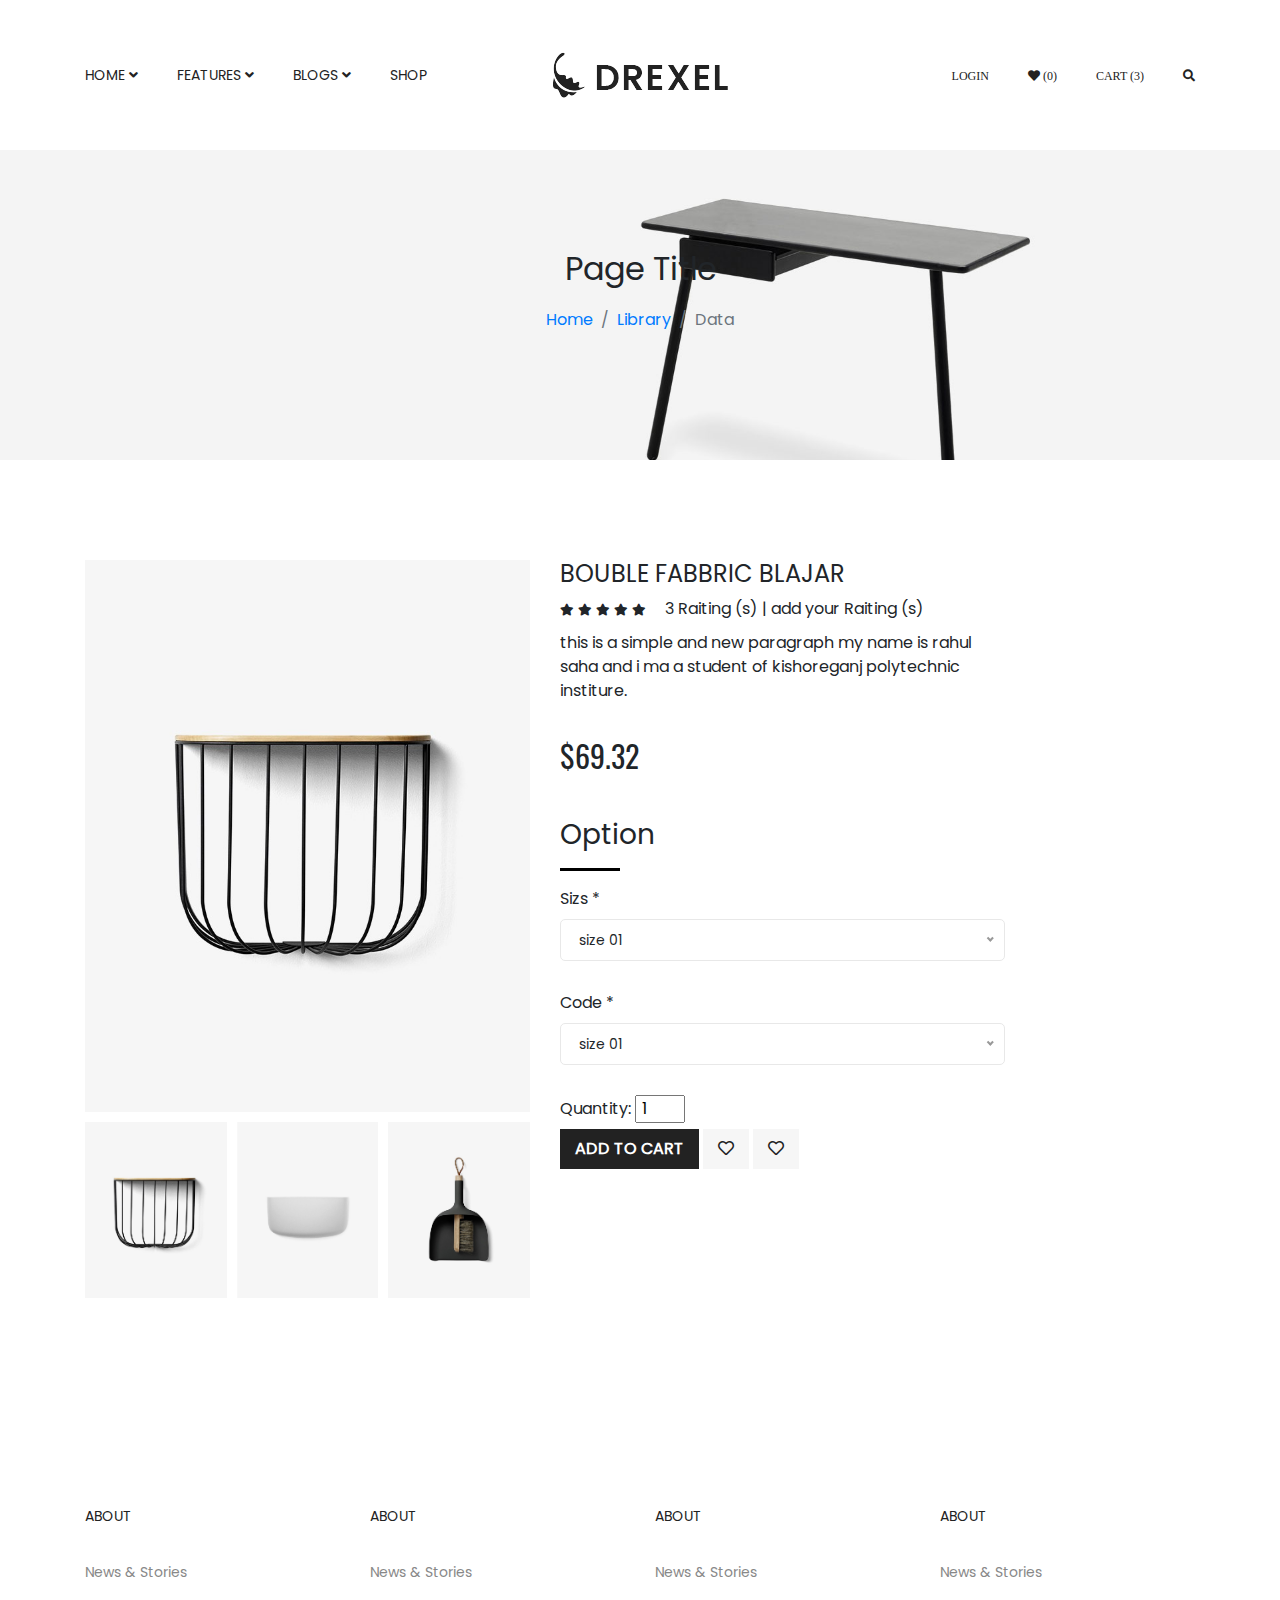
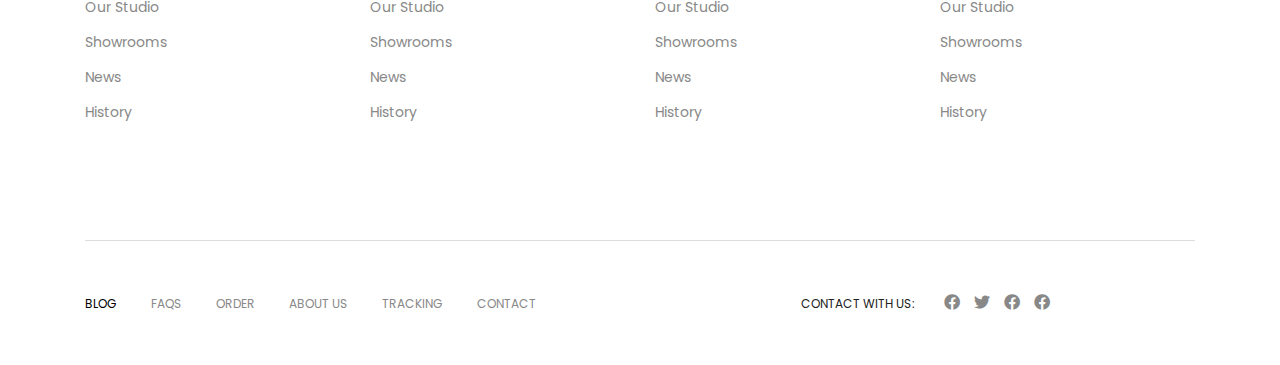
<file: details.html>
<!DOCTYPE html>
<html class="no-js" lang="">
	<head>
	  <meta charset="utf-8">
	  <title>e-commerce site</title>
	  <meta name="description" content="this is a simple and new site">
	  <meta name="viewport" content="width=device-width, initial-scale=1">
	  <link rel="manifest" href="site.webmanifest">
	  <link rel="apple-touch-icon" href="img/icon.png">
	  <link rel="shortcut icon" href="img/favicon.ico">
	  <link rel="stylesheet" href="css/all.css">
	  <link rel="stylesheet" href="css/bootstrap.min.css">
	  <link rel="stylesheet" href="css/owl.carousel.min.css">
	  <link rel="stylesheet" href="css/aos.css">
	  <link rel="stylesheet" href="css/nice-select.css">
	  <link rel="stylesheet" href="css/meanmenu.css">
	  <link rel="stylesheet" href="style.css">
	  <link rel="stylesheet" href="css/responsive.css">
	</head>
	<body>


		<header>
			<div class="header-area d-flex align-items-center">
				<div class="container pos">
					<div class="row">
						<div class="col-xl-5 col-lg-5 col-md-12 static d-flex align-items-center">
							<div class="main-menu d-none d-md-block">
								<nav>
									<ul>
										<li><a href="index.html">Home <i class="fas fa-angle-down"></i></a>
											<ul class="submenu">
												<li><a href="#">Home Page 01</a></li>
												<li><a href="#">Home Page 02</a></li>
												<li><a href="#">Home Page 03</a>
													<ul class="submenu">
														<li><a href="#">Home Page 01</a></li>
														<li><a href="#">Home Page 02</a></li>
														<li><a href="#">Home Page 03</a></li>
														<li><a href="#">Home Page 04</a></li>
														<li><a href="#">Home Page 05</a></li>
													</ul>
												</li>
												<li><a href="#">Home Page 04</a></li>
												<li><a href="#">Home Page 05</a></li>
											</ul>
										</li>
										<li><a href="#">Features <i class="fas fa-angle-down"></i></a>
											<div class="mega-menu">
												<ul>
													<li class="mega-title"><a href="#">mega-title</a></li>
													<li><a href="#">Full Width</a></li>
													<li><a href="#">Full Width</a></li>
													<li><a href="#">Full Width</a></li>
													<li><a href="#">Full Width</a></li>
												</ul>
												<ul>
													<li class="mega-title"><a href="#">mega-title</a></li>
													<li><a href="#">Full Width</a></li>
													<li><a href="#">Full Width</a></li>
													<li><a href="#">Full Width</a></li>
													<li><a href="#">Full Width</a></li>
												</ul>
												<ul>
													<li class="mega-title"><a href="#">mega-title</a></li>
													<li><a href="#">Full Width</a></li>
													<li><a href="#">Full Width</a></li>
													<li><a href="#">Full Width</a></li>
													<li><a href="#">Full Width</a></li>
												</ul>
											</div>
										</li>
										<li class="static"><a href="#">Blogs <i class="fas fa-angle-down"></i></a>
											<div class="mega-menu full-mega">
												<ul>
													<li class="mega-title"><a href="#">mega-title</a></li>
													<li><a href="#">Full Width</a></li>
													<li><a href="#">Full Width</a></li>
													<li><a href="#">Full Width</a></li>
													<li><a href="#">Full Width</a></li>
												</ul>
												<ul>
													<li class="mega-title"><a href="#">mega-title</a></li>
													<li><a href="#">Full Width</a></li>
													<li><a href="#">Full Width</a></li>
													<li><a href="#">Full Width</a></li>
													<li><a href="#">Full Width</a></li>
												</ul>
												<ul>
													<li class="mega-title"><a href="#">mega-title</a></li>
													<li><a href="#">Full Width</a></li>
													<li><a href="#">Full Width</a></li>
													<li><a href="#">Full Width</a></li>
													<li><a href="#">Full Width</a></li>
												</ul>
												<ul>
													<li class="mega-title"><a href="#">mega-title</a></li>
													<li><a href="#">Full Width</a></li>
													<li><a href="#">Full Width</a></li>
													<li><a href="#">Full Width</a></li>
													<li><a href="#">Full Width</a></li>
												</ul>
											</div>
										</li>
										<li><a href="shop.html">shop</a></li>
									</ul>
								</nav>
							</div>
							<div class="mobile-menu d-md-none">
								<nav id="mobile-menu">
									<ul>
										<li><a href="#">Home <i class="fas fa-angle-down"></i></a>
											<ul class="submenu">
												<li><a href="#">Home Page 01</a></li>
												<li><a href="#">Home Page 02</a></li>
												<li><a href="#">Home Page 03</a>
													<ul class="submenu">
														<li><a href="#">Home Page 01</a></li>
														<li><a href="#">Home Page 02</a></li>
														<li><a href="#">Home Page 03</a></li>
														<li><a href="#">Home Page 04</a></li>
														<li><a href="#">Home Page 05</a></li>
													</ul>
												</li>
												<li><a href="#">Home Page 04</a></li>
												<li><a href="#">Home Page 05</a></li>
											</ul>
										</li>
										<li><a href="#">Features</a></li>
										<li><a href="#">About</a></li>
										<li><a href="#">Contact</a></li>
									</ul>
								</nav>
							</div>
						</div>
						<div class="col-xl-2 col-lg-2 col-md-4 col-12 d-flex align-items-center justify-content-center">
							<div class="logo">
								<a href="#"><img src="img/logo.png" alt="a"/></a>
							</div>
						</div>
						<div class="col-xl-5 col-lg-5 col-md-8 d-flex align-items-center justify-content-center justify-content-md-end">
							<div class="header-right">
								<ul>
									<li><a href="#">Login</a></li>
									<li><a href="#"><i class="fas fa-heart"></i> (0)</a></li>
									<li><a href="#">cart (3)</a>
										<ul>
											<li>
												<div class="cart-img">
													<img src="img/05.jpg" alt="a"/>
												</div>
												<div class="cart-content">
													<h3><a href="#">Water Replate Parka</a></h3>
													<div class="cart-price">
														<span class="new">$229.9</span>
														<span><del>$239.9</del></span>
													</div>
												</div>
												<div class="cart-del">
													<a href="#"><i class="fas fa-trash-alt"></i></a>
												</div>
											</li>
											<li>
												<div class="cart-img">
													<img src="img/05.jpg" alt="a"/>
												</div>
												<div class="cart-content">
													<h3><a href="#">Water Replate Pravat</a></h3>
													<div class="cart-price">
														<span class="new">$229.9</span>
														<span><del>$239.9</del></span>
													</div>
												</div>
												<div class="cart-del">
													<a href="#"><i class="fas fa-trash-alt"></i></a>
												</div>
											</li>
											<li>
												<div class="cart-img">
													<img src="img/05.jpg" alt="a"/>
												</div>
												<div class="cart-content">
													<h3><a href="#">Water Replate Pravat</a></h3>
													<div class="cart-price">
														<span class="new">$229.9</span>
														<span><del>$239.9</del></span>
													</div>
												</div>
												<div class="cart-del">
													<a href="#"><i class="fas fa-trash-alt"></i></a>
												</div>
											</li>
											<li>
												<div class="total-price">
													<span class="fleft">Total</span>
													<span class="fright">$300.0</span>
												</div>
											</li>
											<li>
												<div class="checkout">
													<a href="#">check out</a>
												</div>
											</li>
										</ul>
									</li>
									<li><a href="#"><i class="fas fa-search"></i></a>
										<div class="search-form">
											<form action="#">
												<input type="text" placeholder="Search">
												<button><i class="fas fa-search"></i></button>
											</form>
										</div>
									</li>
								</ul>
							</div>
						</div>
					</div>
				</div>
			</div>
		</header>
		<!-- start page title area -->
		<section class="page-title-area">
			<div class="container">
				<div class="row">
					<div class="col-12">
						<div class="page-title text-center">
							<h2>Page Title</h2>
							<nav aria-label="breadcrumb">
							  <ol class="breadcrumb justify-content-center">
								<li class="breadcrumb-item"><a href="#">Home</a></li>
								<li class="breadcrumb-item"><a href="#">Library</a></li>
								<li class="breadcrumb-item active" aria-current="page">Data</li>
							  </ol>
							</nav>
						</div>
					</div>
				</div>
			</div>
		</section>
		<!-- end page title area -->
		<!-- start shop area -->
		<section class="shop-area">
			<div class="container">
				<div class="row">
					<div class="col-xl-5">
						<div class="product-details-tab">
							<div class="tab-content" id="myTabContent">
								<div class="tab-pane fade show active" id="home" role="tabpanel" aria-labelledby="home-tab">
									<div class="details-thumd">
										<img src="img/03.jpg" alt="03"/>
									</div>
								</div>
								<div class="tab-pane fade" id="profile" role="tabpanel" aria-labelledby="profile-tab">
									<div class="details-thumd">
										<img src="img/12.jpg" alt="12"/>
									</div>
								</div>
								<div class="tab-pane fade" id="contact" role="tabpanel" aria-labelledby="contact-tab">
									<div class="details-thumd">
										<img src="img/02.jpg" alt="02"/>
									</div>
								</div>
							</div>
							<ul class="nav" id="myTab" role="tablist">
								<li class="nav-item" role="presentation">
									<a class="nav-link active" id="home-tab" data-toggle="tab" href="#home" role="tab" aria-controls="home" aria-selected="true">
										<img src="img/03.jpg" alt="03"/>
									</a>
								</li>
								<li class="nav-item" role="presentation">
									<a class="nav-link" id="profile-tab" data-toggle="tab" href="#profile" role="tab" aria-controls="profile" aria-selected="false">
										<img src="img/12.jpg" alt="12"/>
									</a>
								</li>
								<li class="nav-item" role="presentation">
									<a class="nav-link" id="contact-tab" data-toggle="tab" href="#contact" role="tab" aria-controls="contact" aria-selected="false">
										<img src="img/02.jpg" alt="02"/>
									</a>
								</li>
							</ul>
						</div>
					</div>
					<div class="col-xl-5">
						<div class="product-details">
							<h4>BOUBLE FABBRIC BLAJAR</h4>
							<div class="raiting">
								<i class="fas fa-star"></i>
								<i class="fas fa-star"></i>
								<i class="fas fa-star"></i>
								<i class="fas fa-star"></i>
								<i class="fas fa-star"></i>
								<span>3 Raiting (s) | add your Raiting (s)</span>
							</div>
							<p>this is a simple and new paragraph my name is rahul saha and i ma a student of kishoreganj polytechnic institure.</p>
							<div class="taka">
								<span>$69.32</span>
							</div>
							<div class="product-variation">
								<h3>Option</h3>
								<hr>
								<form action="">
									<label for="">Sizs *</label>
									<select id="" name="select">
										<option value="">size 01</option>
										<option value="">size 02</option>
										<option value="">size 03</option>
										<option value="">size 04</option>
										<option value="">size 05</option>
									</select>
									<label for="">Code *</label>
									<select id="size" name="select">
										<option value="">size 01</option>
										<option value="">size 02</option>
										<option value="">size 03</option>
										<option value="">size 04</option>
										<option value="">size 05</option>
									</select>
								</form>
							</div>
							<div class="quantity">
								<label for="">Quantity:</label>
								<input type="number" value="1">
							</div>
							<div class="product-d-action">
								<a href="#">Add To Cart</a>
								<a href="#"><i class="far fa-heart"></i></a>
								<a href="#"><i class="far fa-heart"></i></a>
							</div>
						</div>
					</div>
				</div>
			</div>
		</section>
		<!-- end shop area -->
		<footer>
			<div class="footer-area">
				<div class="container">
					<div class="row">
						<div class="col-xl-3 col-lg-3 col-md-6">
							<div class="footer-widgets">
								<h3>About</h3>
								<ul class="footer-link"> 
									<li><a href="#">News & Stories</a></li>
									<li><a href="#">Our Studio</a></li>
									<li><a href="#">Showrooms</a></li>
									<li><a href="#">News</a></li>
									<li><a href="#">History</a></li>
								</ul>
							</div>
						</div>
						<div class="col-xl-3 col-lg-3 col-md-6">
							<div class="footer-widgets">
								<h3>About</h3>
								<ul class="footer-link"> 
									<li><a href="#">News & Stories</a></li>
									<li><a href="#">Our Studio</a></li>
									<li><a href="#">Showrooms</a></li>
									<li><a href="#">News</a></li>
									<li><a href="#">History</a></li>
								</ul>
							</div>
						</div>
						<div class="col-xl-3 col-lg-3 col-md-6">
							<div class="footer-widgets">
								<h3>About</h3>
								<ul class="footer-link"> 
									<li><a href="#">News & Stories</a></li>
									<li><a href="#">Our Studio</a></li>
									<li><a href="#">Showrooms</a></li>
									<li><a href="#">News</a></li>
									<li><a href="#">History</a></li>
								</ul>
							</div>
						</div>
						<div class="col-xl-3 col-lg-3 col-md-6">
							<div class="footer-widgets">
								<h3>About</h3>
								<ul class="footer-link"> 
									<li><a href="#">News & Stories</a></li>
									<li><a href="#">Our Studio</a></li>
									<li><a href="#">Showrooms</a></li>
									<li><a href="#">News</a></li>
									<li><a href="#">History</a></li>
								</ul>
							</div>
						</div>
					</div>
				</div>
			</div>
			<div class="footer-bottom-area">
				<div class="container">
					<div class="footer-border">
						<div class="row">
							<div class="col-xl-6 col-lg-6 col-md-12">
								<div class="footer-menu">
									<nav>
										<ul>
											<li class="active"><a href="#">Blog</a></li>
											<li><a href="#">Faqs</a></li>
											<li><a href="#">order</a></li>
											<li><a href="#">About Us</a></li>
											<li><a href="#">Tracking</a></li>
											<li><a href="#">Contact</a></li>
										</ul>
									</nav>
								</div>
							</div>
							<div class="col-xl-6 col-lg-6 col-md-12">
								<div class="footer-icon text-md-center text-right">
									<span>Contact With Us:</span>
									<a href="#"><i class="fab fa-facebook"></i></a>
									<a href="#"><i class="fab fa-twitter"></i></a>
									<a href="#"><i class="fab fa-facebook"></i></a>
									<a href="#"><i class="fab fa-facebook"></i></a>
								</div>
							</div>
						</div>
					</div>
				</div>
			</div>
		</footer>



	  <script src="js/vendor/modernizr-3.8.0.min.js"></script>
	  <script src="js/vendor/jquery-3.4.1.min.js"></script>
	  <script src="js/popper.min.js"></script>
	  <script src="js/bootstrap.min.js"></script>
	  <script src="js/owl.carousel.min.js"></script>
	  <script src="js/aos.js"></script>
	  <script src="js/jquery.meanmenu.min.js"></script>
	  <script src="js/plugins.js"></script>
	  <script src="js/main.js"></script>
	</body>
</html>
</file>
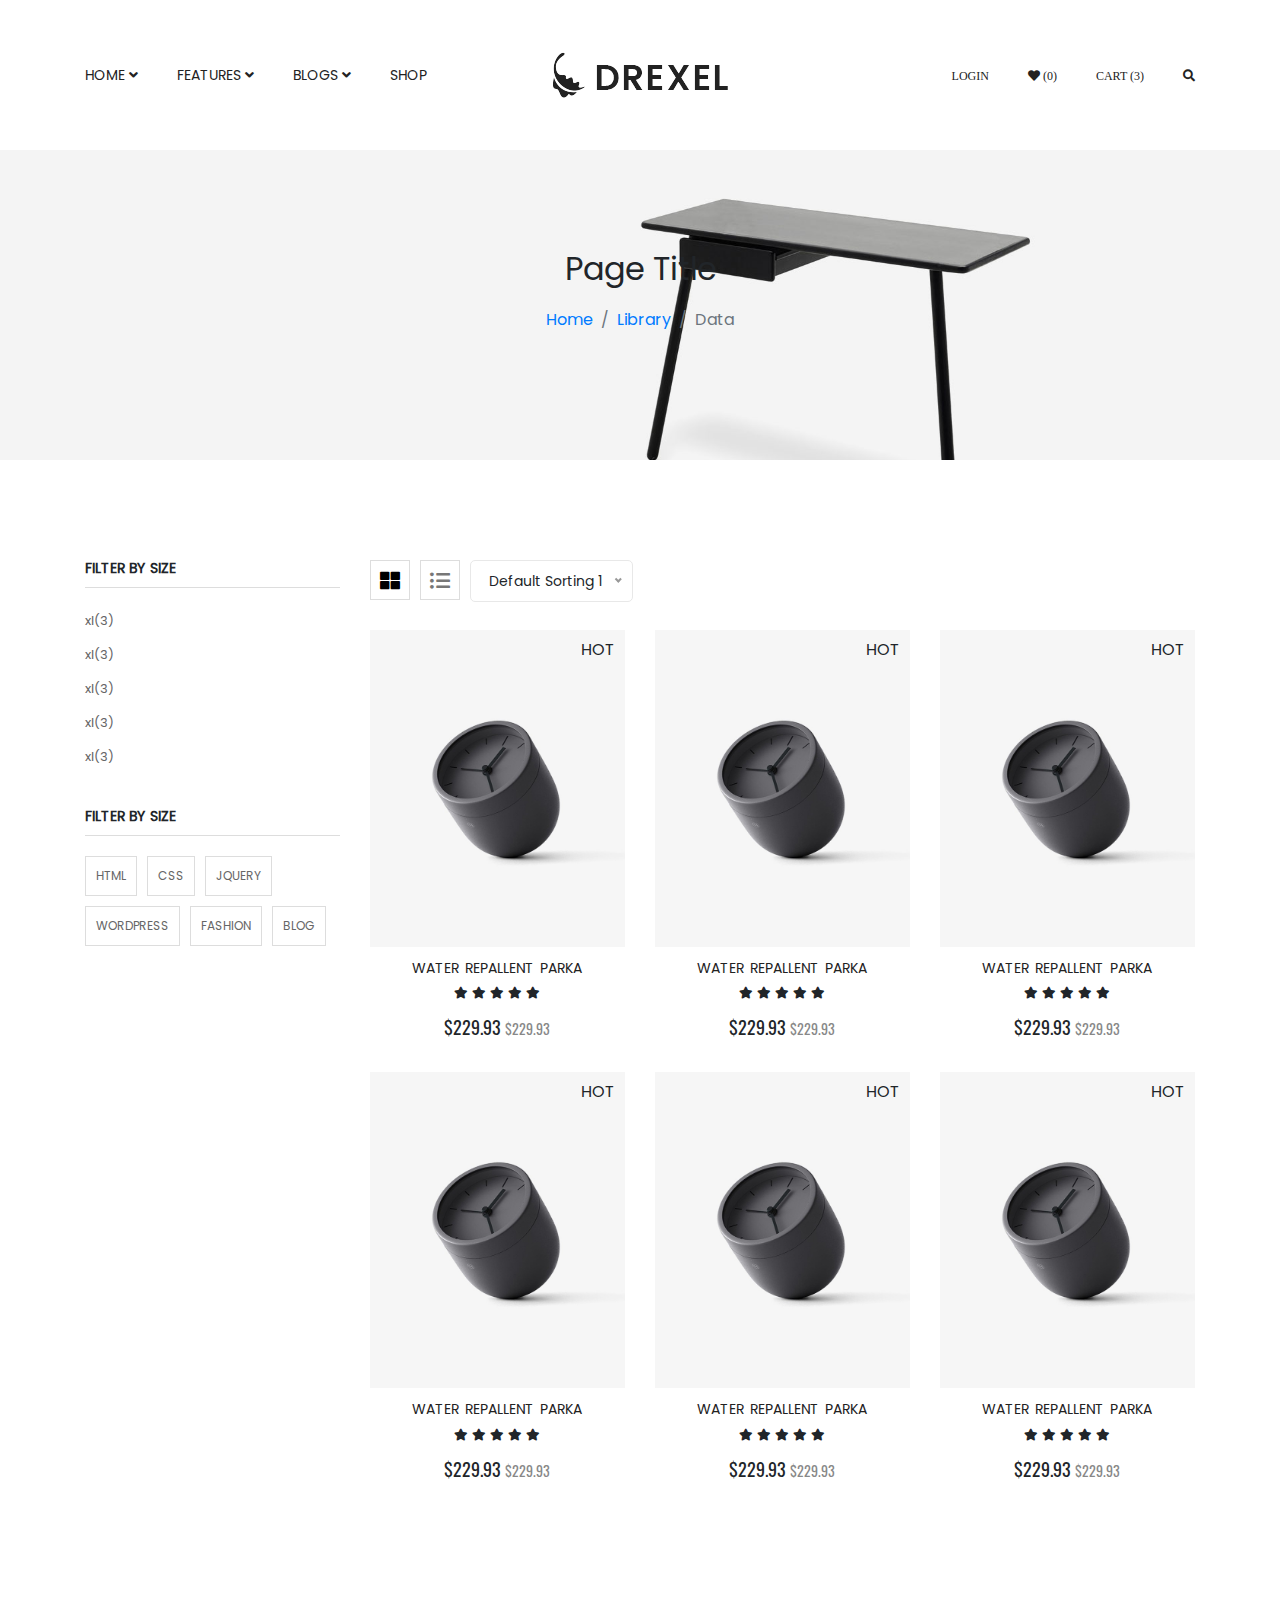
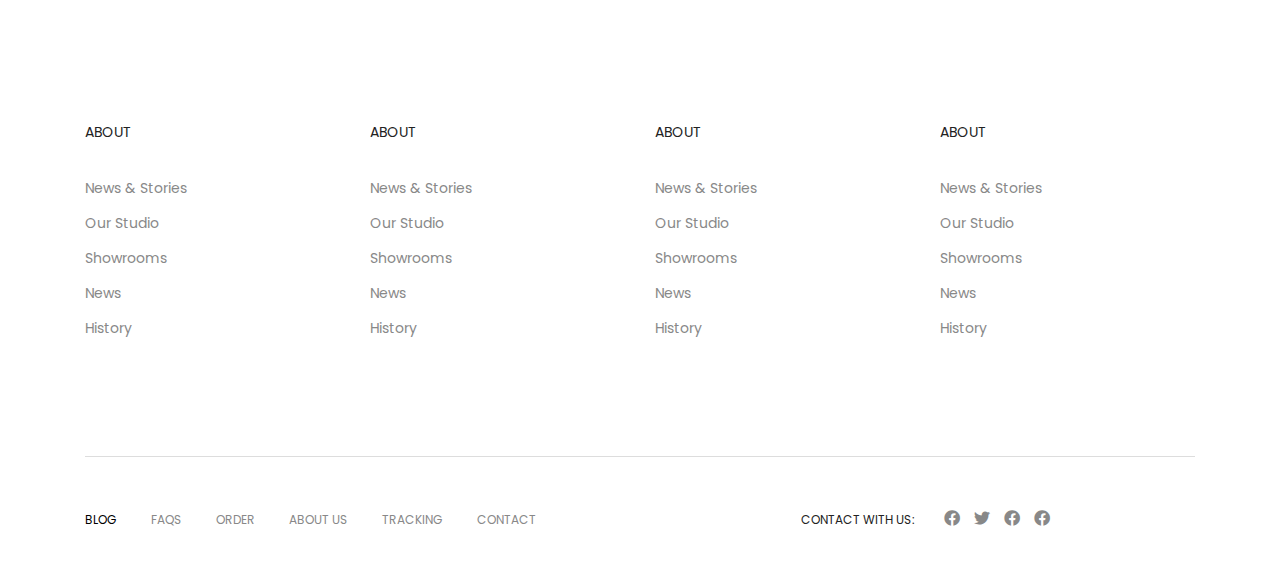
<file: shop.html>
<!DOCTYPE html>
<html class="no-js" lang="">
	<head>
	  <meta charset="utf-8">
	  <title>e-commerce site</title>
	  <meta name="description" content="this is a simple and new site">
	  <meta name="viewport" content="width=device-width, initial-scale=1">
	  <link rel="manifest" href="site.webmanifest">
	  <link rel="apple-touch-icon" href="img/icon.png">
	  <link rel="shortcut icon" href="img/favicon.ico">
	  <link rel="stylesheet" href="css/all.css">
	  <link rel="stylesheet" href="css/bootstrap.min.css">
	  <link rel="stylesheet" href="css/owl.carousel.min.css">
	  <link rel="stylesheet" href="css/aos.css">
	  <link rel="stylesheet" href="css/nice-select.css">
	  <link rel="stylesheet" href="css/meanmenu.css">
	  <link rel="stylesheet" href="style.css">
	  <link rel="stylesheet" href="css/responsive.css">
	</head>
	<body>


		<header>
			<div class="header-area d-flex align-items-center">
				<div class="container pos">
					<div class="row">
						<div class="col-xl-5 col-lg-5 col-md-12 static d-flex align-items-center">
							<div class="main-menu d-none d-md-block">
								<nav>
									<ul>
										<li><a href="index.html">Home <i class="fas fa-angle-down"></i></a>
											<ul class="submenu">
												<li><a href="#">Home Page 01</a></li>
												<li><a href="#">Home Page 02</a></li>
												<li><a href="#">Home Page 03</a>
													<ul class="submenu">
														<li><a href="#">Home Page 01</a></li>
														<li><a href="#">Home Page 02</a></li>
														<li><a href="#">Home Page 03</a></li>
														<li><a href="#">Home Page 04</a></li>
														<li><a href="#">Home Page 05</a></li>
													</ul>
												</li>
												<li><a href="#">Home Page 04</a></li>
												<li><a href="#">Home Page 05</a></li>
											</ul>
										</li>
										<li><a href="#">Features <i class="fas fa-angle-down"></i></a>
											<div class="mega-menu">
												<ul>
													<li class="mega-title"><a href="#">mega-title</a></li>
													<li><a href="#">Full Width</a></li>
													<li><a href="#">Full Width</a></li>
													<li><a href="#">Full Width</a></li>
													<li><a href="#">Full Width</a></li>
												</ul>
												<ul>
													<li class="mega-title"><a href="#">mega-title</a></li>
													<li><a href="#">Full Width</a></li>
													<li><a href="#">Full Width</a></li>
													<li><a href="#">Full Width</a></li>
													<li><a href="#">Full Width</a></li>
												</ul>
												<ul>
													<li class="mega-title"><a href="#">mega-title</a></li>
													<li><a href="#">Full Width</a></li>
													<li><a href="#">Full Width</a></li>
													<li><a href="#">Full Width</a></li>
													<li><a href="#">Full Width</a></li>
												</ul>
											</div>
										</li>
										<li class="static"><a href="#">Blogs <i class="fas fa-angle-down"></i></a>
											<div class="mega-menu full-mega">
												<ul>
													<li class="mega-title"><a href="#">mega-title</a></li>
													<li><a href="#">Full Width</a></li>
													<li><a href="#">Full Width</a></li>
													<li><a href="#">Full Width</a></li>
													<li><a href="#">Full Width</a></li>
												</ul>
												<ul>
													<li class="mega-title"><a href="#">mega-title</a></li>
													<li><a href="#">Full Width</a></li>
													<li><a href="#">Full Width</a></li>
													<li><a href="#">Full Width</a></li>
													<li><a href="#">Full Width</a></li>
												</ul>
												<ul>
													<li class="mega-title"><a href="#">mega-title</a></li>
													<li><a href="#">Full Width</a></li>
													<li><a href="#">Full Width</a></li>
													<li><a href="#">Full Width</a></li>
													<li><a href="#">Full Width</a></li>
												</ul>
												<ul>
													<li class="mega-title"><a href="#">mega-title</a></li>
													<li><a href="#">Full Width</a></li>
													<li><a href="#">Full Width</a></li>
													<li><a href="#">Full Width</a></li>
													<li><a href="#">Full Width</a></li>
												</ul>
											</div>
										</li>
										<li><a href="#">shop</a></li>
									</ul>
								</nav>
							</div>
							<div class="mobile-menu d-md-none">
								<nav id="mobile-menu">
									<ul>
										<li><a href="#">Home <i class="fas fa-angle-down"></i></a>
											<ul class="submenu">
												<li><a href="#">Home Page 01</a></li>
												<li><a href="#">Home Page 02</a></li>
												<li><a href="#">Home Page 03</a>
													<ul class="submenu">
														<li><a href="#">Home Page 01</a></li>
														<li><a href="#">Home Page 02</a></li>
														<li><a href="#">Home Page 03</a></li>
														<li><a href="#">Home Page 04</a></li>
														<li><a href="#">Home Page 05</a></li>
													</ul>
												</li>
												<li><a href="#">Home Page 04</a></li>
												<li><a href="#">Home Page 05</a></li>
											</ul>
										</li>
										<li><a href="#">Features</a></li>
										<li><a href="#">About</a></li>
										<li><a href="#">Contact</a></li>
									</ul>
								</nav>
							</div>
						</div>
						<div class="col-xl-2 col-lg-2 col-md-4 col-12 d-flex align-items-center justify-content-center">
							<div class="logo">
								<a href="#"><img src="img/logo.png" alt="a"/></a>
							</div>
						</div>
						<div class="col-xl-5 col-lg-5 col-md-8 d-flex align-items-center justify-content-center justify-content-md-end">
							<div class="header-right">
								<ul>
									<li><a href="#">Login</a></li>
									<li><a href="#"><i class="fas fa-heart"></i> (0)</a></li>
									<li><a href="#">cart (3)</a>
										<ul>
											<li>
												<div class="cart-img">
													<img src="img/05.jpg" alt="a"/>
												</div>
												<div class="cart-content">
													<h3><a href="#">Water Replate Parka</a></h3>
													<div class="cart-price">
														<span class="new">$229.9</span>
														<span><del>$239.9</del></span>
													</div>
												</div>
												<div class="cart-del">
													<a href="#"><i class="fas fa-trash-alt"></i></a>
												</div>
											</li>
											<li>
												<div class="cart-img">
													<img src="img/05.jpg" alt="a"/>
												</div>
												<div class="cart-content">
													<h3><a href="#">Water Replate Pravat</a></h3>
													<div class="cart-price">
														<span class="new">$229.9</span>
														<span><del>$239.9</del></span>
													</div>
												</div>
												<div class="cart-del">
													<a href="#"><i class="fas fa-trash-alt"></i></a>
												</div>
											</li>
											<li>
												<div class="cart-img">
													<img src="img/05.jpg" alt="a"/>
												</div>
												<div class="cart-content">
													<h3><a href="#">Water Replate Pravat</a></h3>
													<div class="cart-price">
														<span class="new">$229.9</span>
														<span><del>$239.9</del></span>
													</div>
												</div>
												<div class="cart-del">
													<a href="#"><i class="fas fa-trash-alt"></i></a>
												</div>
											</li>
											<li>
												<div class="total-price">
													<span class="fleft">Total</span>
													<span class="fright">$300.0</span>
												</div>
											</li>
											<li>
												<div class="checkout">
													<a href="#">check out</a>
												</div>
											</li>
										</ul>
									</li>
									<li><a href="#"><i class="fas fa-search"></i></a>
										<div class="search-form">
											<form action="#">
												<input type="text" placeholder="Search">
												<button><i class="fas fa-search"></i></button>
											</form>
										</div>
									</li>
								</ul>
							</div>
						</div>
					</div>
				</div>
			</div>
		</header>
		<!-- start page title area -->
		<section class="page-title-area">
			<div class="container">
				<div class="row">
					<div class="col-12">
						<div class="page-title text-center">
							<h2>Page Title</h2>
							<nav aria-label="breadcrumb">
							  <ol class="breadcrumb justify-content-center">
								<li class="breadcrumb-item"><a href="#">Home</a></li>
								<li class="breadcrumb-item"><a href="#">Library</a></li>
								<li class="breadcrumb-item active" aria-current="page">Data</li>
							  </ol>
							</nav>
						</div>
					</div>
				</div>
			</div>
		</section>
		<!-- end page title area -->
		<!-- start shop area -->
		<section class="shop-area">
			<div class="container">
				<div class="row">
					<div class="col-xl-3">
						 <div class="shop-sidebar">
							<h3>Filter by Size</h3>
							<ul class="size">
								<li><a href="#">xl(3)</a></li>
								<li><a href="#">xl(3)</a></li>
								<li><a href="#">xl(3)</a></li>
								<li><a href="#">xl(3)</a></li>
								<li><a href="#">xl(3)</a></li>
							</ul>
						 </div>
						 <div class="shop-sidebar">
							<h3>Filter by Size</h3>
							<ul class="cat">
								<li><a href="#">HTML</a></li>
								<li><a href="#">CSS</a></li>
								<li><a href="#">JQUERY</a></li>
								<li><a href="#">WORDPRESS</a></li>
								<li><a href="#">FASHION</a></li>
								<li><a href="#">BLOG</a></li>
							</ul>
						 </div>
					</div>
					<div class="col-xl-9">
						<div class="shop-layout">
							<div class="shop-layout-bar clearfix">
								<ul class="nav shop-tab" id="myTab" role="tablist">
									<li class="nav-item" role="presentation">
										<a class="nav-link active" id="home-tab" data-toggle="tab" href="#home" role="tab" aria-controls="home" aria-selected="true"><i class="fas fa-th-large"></i></a>
									</li>
									<li class="nav-item" role="presentation">
										<a class="nav-link" id="profile-tab" data-toggle="tab" href="#profile" role="tab" aria-controls="profile" aria-selected="false"><i class="fas fa-list-ul"></i></a>
									</li>
								</ul>
								<div class="filter">
									<select id="select" name="select">
										<option value="">Default Sorting 1</option>
										<option value="">Default Sorting 2</option>
										<option value="">Default Sorting 3</option>
										<option value="">Default Sorting 4</option>
										<option value="">Default Sorting 5</option>
										<option value="">Default Sorting 6</option>
									</select>
								</div>
							</div>
							<div class="tab-content" id="myTabContent">
								<div class="tab-pane fade show active" id="home" role="tabpanel" aria-labelledby="home-tab">
									<div class="row">
										<div class="col-xl-4 col-lg-4">
											<div class="product-wrapper">
												<div class="img">
													<a href="#"><img src="img/13.jpg" alt="a"/></a>
												</div>
												<div class="product-img">
													<div class="img1">
														<a href="#"><img src="img/18.jpg" alt="a"/></a>
													</div>
													<span>Hot</span>
													<div class="product-action">
														<a href="#"><i class="fas fa-eye"></i></a>
														<a href="#"><i class="fas fa-shopping-cart"></i></a>
														<a href="#"><i class="far fa-heart"></i></a>
													</div>
												</div>
												<div class="product-content text-center">
													<h3><a href="#">Water Repallent Parka</a></h3>
													<div class="raiting">
														<i class="fas fa-star"></i>
														<i class="fas fa-star"></i>
														<i class="fas fa-star"></i>
														<i class="fas fa-star"></i>
														<i class="fas fa-star"></i>
													</div>
													<div class="price">
														<span>$229.93</span>
														<span class="old">$229.93</span>
													</div>
													<div class="cart-btn">
														<a href="details.html">add to card</a>
													</div>
												</div>
											</div>
										</div>
										<div class="col-xl-4 col-lg-4">
											<div class="product-wrapper">
												<div class="img">
													<a href="#"><img src="img/13.jpg" alt="a"/></a>
												</div>
												<div class="product-img">
													<div class="img1">
														<a href="#"><img src="img/18.jpg" alt="a"/></a>
													</div>
													<span>Hot</span>
													<div class="product-action">
														<a href="#"><i class="fas fa-eye"></i></a>
														<a href="#"><i class="fas fa-shopping-cart"></i></a>
														<a href="#"><i class="far fa-heart"></i></a>
													</div>
												</div>
												<div class="product-content text-center">
													<h3><a href="#">Water Repallent Parka</a></h3>
													<div class="raiting">
														<i class="fas fa-star"></i>
														<i class="fas fa-star"></i>
														<i class="fas fa-star"></i>
														<i class="fas fa-star"></i>
														<i class="fas fa-star"></i>
													</div>
													<div class="price">
														<span>$229.93</span>
														<span class="old">$229.93</span>
													</div>
													<div class="cart-btn">
														<a href="details.html">add to card</a>
													</div>
												</div>
											</div>
										</div>
										<div class="col-xl-4 col-lg-4">
											<div class="product-wrapper">
												<div class="img">
													<a href="#"><img src="img/13.jpg" alt="a"/></a>
												</div>
												<div class="product-img">
													<div class="img1">
														<a href="#"><img src="img/18.jpg" alt="a"/></a>
													</div>
													<span>Hot</span>
													<div class="product-action">
														<a href="#"><i class="fas fa-eye"></i></a>
														<a href="#"><i class="fas fa-shopping-cart"></i></a>
														<a href="#"><i class="far fa-heart"></i></a>
													</div>
												</div>
												<div class="product-content text-center">
													<h3><a href="#">Water Repallent Parka</a></h3>
													<div class="raiting">
														<i class="fas fa-star"></i>
														<i class="fas fa-star"></i>
														<i class="fas fa-star"></i>
														<i class="fas fa-star"></i>
														<i class="fas fa-star"></i>
													</div>
													<div class="price">
														<span>$229.93</span>
														<span class="old">$229.93</span>
													</div>
													<div class="cart-btn">
														<a href="details.html">add to card</a>
													</div>
												</div>
											</div>
										</div>
										<div class="col-xl-4 col-lg-4">
											<div class="product-wrapper">
												<div class="img">
													<a href="#"><img src="img/13.jpg" alt="a"/></a>
												</div>
												<div class="product-img">
													<div class="img1">
														<a href="#"><img src="img/18.jpg" alt="a"/></a>
													</div>
													<span>Hot</span>
													<div class="product-action">
														<a href="#"><i class="fas fa-eye"></i></a>
														<a href="#"><i class="fas fa-shopping-cart"></i></a>
														<a href="#"><i class="far fa-heart"></i></a>
													</div>
												</div>
												<div class="product-content text-center">
													<h3><a href="#">Water Repallent Parka</a></h3>
													<div class="raiting">
														<i class="fas fa-star"></i>
														<i class="fas fa-star"></i>
														<i class="fas fa-star"></i>
														<i class="fas fa-star"></i>
														<i class="fas fa-star"></i>
													</div>
													<div class="price">
														<span>$229.93</span>
														<span class="old">$229.93</span>
													</div>
													<div class="cart-btn">
														<a href="details.html">add to card</a>
													</div>
												</div>
											</div>
										</div>
										<div class="col-xl-4 col-lg-4">
											<div class="product-wrapper">
												<div class="img">
													<a href="#"><img src="img/13.jpg" alt="a"/></a>
												</div>
												<div class="product-img">
													<div class="img1">
														<a href="#"><img src="img/18.jpg" alt="a"/></a>
													</div>
													<span>Hot</span>
													<div class="product-action">
														<a href="#"><i class="fas fa-eye"></i></a>
														<a href="#"><i class="fas fa-shopping-cart"></i></a>
														<a href="#"><i class="far fa-heart"></i></a>
													</div>
												</div>
												<div class="product-content text-center">
													<h3><a href="#">Water Repallent Parka</a></h3>
													<div class="raiting">
														<i class="fas fa-star"></i>
														<i class="fas fa-star"></i>
														<i class="fas fa-star"></i>
														<i class="fas fa-star"></i>
														<i class="fas fa-star"></i>
													</div>
													<div class="price">
														<span>$229.93</span>
														<span class="old">$229.93</span>
													</div>
													<div class="cart-btn">
														<a href="details.html">add to card</a>
													</div>
												</div>
											</div>
										</div>
										<div class="col-xl-4 col-lg-4">
											<div class="product-wrapper">
												<div class="img">
													<a href="#"><img src="img/13.jpg" alt="a"/></a>
												</div>
												<div class="product-img">
													<div class="img1">
														<a href="#"><img src="img/18.jpg" alt="a"/></a>
													</div>
													<span>Hot</span>
													<div class="product-action">
														<a href="#"><i class="fas fa-eye"></i></a>
														<a href="#"><i class="fas fa-shopping-cart"></i></a>
														<a href="#"><i class="far fa-heart"></i></a>
													</div>
												</div>
												<div class="product-content text-center">
													<h3><a href="#">Water Repallent Parka</a></h3>
													<div class="raiting">
														<i class="fas fa-star"></i>
														<i class="fas fa-star"></i>
														<i class="fas fa-star"></i>
														<i class="fas fa-star"></i>
														<i class="fas fa-star"></i>
													</div>
													<div class="price">
														<span>$229.93</span>
														<span class="old">$229.93</span>
													</div>
													<div class="cart-btn">
														<a href="details.html">add to card</a>
													</div>
												</div>
											</div>
										</div>
									</div>
								</div>
								<div class="tab-pane fade" id="profile" role="tabpanel" aria-labelledby="profile-tab">
									<div class="row">
										<div class="col-xl-4 col-lg-4">
											<div class="product-wrapper">
												<div class="img">
													<a href="#"><img src="img/13.jpg" alt="a"/></a>
												</div>
												<div class="product-img">
													<div class="img1">
														<a href="#"><img src="img/18.jpg" alt="a"/></a>
													</div>
													<span>Hot</span>
												</div>
											</div>
										</div>
										<div class="col-xl-8 col-lg-8">
											<div class="product-content shop-list">
												<h3><a href="#">Water Repallent Parka</a></h3>
												<p>this is a simple and new paragraph my name is rahul saha and i ma a student of kishoreganj polytechnic institure.</p>
												<div class="raiting">
													<i class="fas fa-star"></i>
													<i class="fas fa-star"></i>
													<i class="fas fa-star"></i>
													<i class="fas fa-star"></i>
													<i class="fas fa-star"></i>
													<span>3 Raiting (s) | add your Raiting (s)</span>
												</div>
												<div class="price">
													<span>$229.93</span>
													<span class="old">$229.93</span>
												</div>
												<div class="shop-wrapper">
													<div class="cart-btn">
														<a href="details.html">add to card</a>
													</div>
													<div class="product-action">
														<a href="#"><i class="fas fa-eye"></i></a>
														<a href="#"><i class="fas fa-shopping-cart"></i></a>
														<a href="#"><i class="far fa-heart"></i></a>
													</div>
												</div>
											</div>
										</div>
									</div>
										<div class="row">
										<div class="col-xl-4 col-lg-4">
											<div class="product-wrapper">
												<div class="img">
													<a href="#"><img src="img/13.jpg" alt="a"/></a>
												</div>
												<div class="product-img">
													<div class="img1">
														<a href="#"><img src="img/18.jpg" alt="a"/></a>
													</div>
													<span>Hot</span>
												</div>
											</div>
										</div>
										<div class="col-xl-8 col-lg-8">
											<div class="product-content shop-list">
												<h3><a href="#">Water Repallent Parka</a></h3>
												<p>this is a simple and new paragraph my name is rahul saha and i ma a student of kishoreganj polytechnic institure.</p>
												<div class="raiting">
													<i class="fas fa-star"></i>
													<i class="fas fa-star"></i>
													<i class="fas fa-star"></i>
													<i class="fas fa-star"></i>
													<i class="fas fa-star"></i>
													<span>3 Raiting (s) | add your Raiting (s)</span>
												</div>
												<div class="price">
													<span>$229.93</span>
													<span class="old">$229.93</span>
												</div>
												<div class="shop-wrapper">
													<div class="cart-btn">
														<a href="details.html">add to card</a>
													</div>
													<div class="product-action">
														<a href="#"><i class="fas fa-eye"></i></a>
														<a href="#"><i class="fas fa-shopping-cart"></i></a>
														<a href="#"><i class="far fa-heart"></i></a>
													</div>
												</div>
											</div>
										</div>
									</div>
										<div class="row">
										<div class="col-xl-4 col-lg-4">
											<div class="product-wrapper">
												<div class="img">
													<a href="#"><img src="img/13.jpg" alt="a"/></a>
												</div>
												<div class="product-img">
													<div class="img1">
														<a href="#"><img src="img/18.jpg" alt="a"/></a>
													</div>
													<span>Hot</span>
												</div>
											</div>
										</div>
										<div class="col-xl-8 col-lg-8">
											<div class="product-content shop-list">
												<h3><a href="#">Water Repallent Parka</a></h3>
												<p>this is a simple and new paragraph my name is rahul saha and i ma a student of kishoreganj polytechnic institure.</p>
												<div class="raiting">
													<i class="fas fa-star"></i>
													<i class="fas fa-star"></i>
													<i class="fas fa-star"></i>
													<i class="fas fa-star"></i>
													<i class="fas fa-star"></i>
													<span>3 Raiting (s) | add your Raiting (s)</span>
												</div>
												<div class="price">
													<span>$229.93</span>
													<span class="old">$229.93</span>
												</div>
												<div class="shop-wrapper">
													<div class="cart-btn">
														<a href="details.html">add to card</a>
													</div>
													<div class="product-action">
														<a href="#"><i class="fas fa-eye"></i></a>
														<a href="#"><i class="fas fa-shopping-cart"></i></a>
														<a href="#"><i class="far fa-heart"></i></a>
													</div>
												</div>
											</div>
										</div>
									</div>
										<div class="row">
										<div class="col-xl-4 col-lg-4">
											<div class="product-wrapper">
												<div class="img">
													<a href="#"><img src="img/13.jpg" alt="a"/></a>
												</div>
												<div class="product-img">
													<div class="img1">
														<a href="#"><img src="img/18.jpg" alt="a"/></a>
													</div>
													<span>Hot</span>
												</div>
											</div>
										</div>
										<div class="col-xl-8 col-lg-8">
											<div class="product-content shop-list">
												<h3><a href="#">Water Repallent Parka</a></h3>
												<p>this is a simple and new paragraph my name is rahul saha and i ma a student of kishoreganj polytechnic institure.</p>
												<div class="raiting">
													<i class="fas fa-star"></i>
													<i class="fas fa-star"></i>
													<i class="fas fa-star"></i>
													<i class="fas fa-star"></i>
													<i class="fas fa-star"></i>
													<span>3 Raiting (s) | add your Raiting (s)</span>
												</div>
												<div class="price">
													<span>$229.93</span>
													<span class="old">$229.93</span>
												</div>
												<div class="shop-wrapper">
													<div class="cart-btn">
														<a href="details.html">add to card</a>
													</div>
													<div class="product-action">
														<a href="#"><i class="fas fa-eye"></i></a>
														<a href="#"><i class="fas fa-shopping-cart"></i></a>
														<a href="#"><i class="far fa-heart"></i></a>
													</div>
												</div>
											</div>
										</div>
									</div>
								</div>
							</div>
						</div>
					</div>
				</div>
			</div>
		</section>
		<!-- end shop area -->
		<footer>
			<div class="footer-area">
				<div class="container">
					<div class="row">
						<div class="col-xl-3 col-lg-3 col-md-6">
							<div class="footer-widgets">
								<h3>About</h3>
								<ul class="footer-link"> 
									<li><a href="#">News & Stories</a></li>
									<li><a href="#">Our Studio</a></li>
									<li><a href="#">Showrooms</a></li>
									<li><a href="#">News</a></li>
									<li><a href="#">History</a></li>
								</ul>
							</div>
						</div>
						<div class="col-xl-3 col-lg-3 col-md-6">
							<div class="footer-widgets">
								<h3>About</h3>
								<ul class="footer-link"> 
									<li><a href="#">News & Stories</a></li>
									<li><a href="#">Our Studio</a></li>
									<li><a href="#">Showrooms</a></li>
									<li><a href="#">News</a></li>
									<li><a href="#">History</a></li>
								</ul>
							</div>
						</div>
						<div class="col-xl-3 col-lg-3 col-md-6">
							<div class="footer-widgets">
								<h3>About</h3>
								<ul class="footer-link"> 
									<li><a href="#">News & Stories</a></li>
									<li><a href="#">Our Studio</a></li>
									<li><a href="#">Showrooms</a></li>
									<li><a href="#">News</a></li>
									<li><a href="#">History</a></li>
								</ul>
							</div>
						</div>
						<div class="col-xl-3 col-lg-3 col-md-6">
							<div class="footer-widgets">
								<h3>About</h3>
								<ul class="footer-link"> 
									<li><a href="#">News & Stories</a></li>
									<li><a href="#">Our Studio</a></li>
									<li><a href="#">Showrooms</a></li>
									<li><a href="#">News</a></li>
									<li><a href="#">History</a></li>
								</ul>
							</div>
						</div>
					</div>
				</div>
			</div>
			<div class="footer-bottom-area">
				<div class="container">
					<div class="footer-border">
						<div class="row">
							<div class="col-xl-6 col-lg-6 col-md-12">
								<div class="footer-menu">
									<nav>
										<ul>
											<li class="active"><a href="#">Blog</a></li>
											<li><a href="#">Faqs</a></li>
											<li><a href="#">order</a></li>
											<li><a href="#">About Us</a></li>
											<li><a href="#">Tracking</a></li>
											<li><a href="#">Contact</a></li>
										</ul>
									</nav>
								</div>
							</div>
							<div class="col-xl-6 col-lg-6 col-md-12">
								<div class="footer-icon text-md-center text-right">
									<span>Contact With Us:</span>
									<a href="#"><i class="fab fa-facebook"></i></a>
									<a href="#"><i class="fab fa-twitter"></i></a>
									<a href="#"><i class="fab fa-facebook"></i></a>
									<a href="#"><i class="fab fa-facebook"></i></a>
								</div>
							</div>
						</div>
					</div>
				</div>
			</div>
		</footer>



	  <script src="js/vendor/modernizr-3.8.0.min.js"></script>
	  <script src="js/vendor/jquery-3.4.1.min.js"></script>
	  <script src="js/popper.min.js"></script>
	  <script src="js/bootstrap.min.js"></script>
	  <script src="js/owl.carousel.min.js"></script>
	  <script src="js/aos.js"></script>
	  <script src="js/jquery.meanmenu.min.js"></script>
	  <script src="js/plugins.js"></script>
	  <script src="js/main.js"></script>
	</body>
</html>
</file>
<file: css/nice-select.css>
.nice-select {
  -webkit-tap-highlight-color: transparent;
  background-color: #fff;
  border-radius: 5px;
  border: solid 1px #e8e8e8;
  box-sizing: border-box;
  clear: both;
  cursor: pointer;
  display: block;
  float: left;
  font-family: inherit;
  font-size: 14px;
  font-weight: normal;
  height: 42px;
  line-height: 40px;
  outline: none;
  padding-left: 18px;
  padding-right: 30px;
  position: relative;
  text-align: left !important;
  -webkit-transition: all 0.2s ease-in-out;
  transition: all 0.2s ease-in-out;
  -webkit-user-select: none;
     -moz-user-select: none;
      -ms-user-select: none;
          user-select: none;
  white-space: nowrap;
  width: auto; }
  .nice-select:hover {
    border-color: #dbdbdb; }
  .nice-select:active, .nice-select.open, .nice-select:focus {
    border-color: #999; }
  .nice-select:after {
    border-bottom: 2px solid #999;
    border-right: 2px solid #999;
    content: '';
    display: block;
    height: 5px;
    margin-top: -4px;
    pointer-events: none;
    position: absolute;
    right: 12px;
    top: 50%;
    -webkit-transform-origin: 66% 66%;
        -ms-transform-origin: 66% 66%;
            transform-origin: 66% 66%;
    -webkit-transform: rotate(45deg);
        -ms-transform: rotate(45deg);
            transform: rotate(45deg);
    -webkit-transition: all 0.15s ease-in-out;
    transition: all 0.15s ease-in-out;
    width: 5px; }
  .nice-select.open:after {
    -webkit-transform: rotate(-135deg);
        -ms-transform: rotate(-135deg);
            transform: rotate(-135deg); }
  .nice-select.open .list {
    opacity: 1;
    pointer-events: auto;
    -webkit-transform: scale(1) translateY(0);
        -ms-transform: scale(1) translateY(0);
            transform: scale(1) translateY(0); }
  .nice-select.disabled {
    border-color: #ededed;
    color: #999;
    pointer-events: none; }
    .nice-select.disabled:after {
      border-color: #cccccc; }
  .nice-select.wide {
    width: 100%; }
    .nice-select.wide .list {
      left: 0 !important;
      right: 0 !important; }
  .nice-select.right {
    float: right; }
    .nice-select.right .list {
      left: auto;
      right: 0; }
  .nice-select.small {
    font-size: 12px;
    height: 36px;
    line-height: 34px; }
    .nice-select.small:after {
      height: 4px;
      width: 4px; }
    .nice-select.small .option {
      line-height: 34px;
      min-height: 34px; }
  .nice-select .list {
    background-color: #fff;
    border-radius: 5px;
    box-shadow: 0 0 0 1px rgba(68, 68, 68, 0.11);
    box-sizing: border-box;
    margin-top: 4px;
    opacity: 0;
    overflow: hidden;
    padding: 0;
    pointer-events: none;
    position: absolute;
    top: 100%;
    left: 0;
    -webkit-transform-origin: 50% 0;
        -ms-transform-origin: 50% 0;
            transform-origin: 50% 0;
    -webkit-transform: scale(0.75) translateY(-21px);
        -ms-transform: scale(0.75) translateY(-21px);
            transform: scale(0.75) translateY(-21px);
    -webkit-transition: all 0.2s cubic-bezier(0.5, 0, 0, 1.25), opacity 0.15s ease-out;
    transition: all 0.2s cubic-bezier(0.5, 0, 0, 1.25), opacity 0.15s ease-out;
    z-index: 9; }
    .nice-select .list:hover .option:not(:hover) {
      background-color: transparent !important; }
  .nice-select .option {
    cursor: pointer;
    font-weight: 400;
    line-height: 40px;
    list-style: none;
    min-height: 40px;
    outline: none;
    padding-left: 18px;
    padding-right: 29px;
    text-align: left;
    -webkit-transition: all 0.2s;
    transition: all 0.2s; }
    .nice-select .option:hover, .nice-select .option.focus, .nice-select .option.selected.focus {
      background-color: #f6f6f6; }
    .nice-select .option.selected {
      font-weight: bold; }
    .nice-select .option.disabled {
      background-color: transparent;
      color: #999;
      cursor: default; }

.no-csspointerevents .nice-select .list {
  display: none; }

.no-csspointerevents .nice-select.open .list {
  display: block; }
</file>
<file: style.css>
*{margin:0;padding:0;}
body{
	font-family:pr;
}
a{text-decoration:none;}
a:hover{
	text-decoration:none;
}
ul, ol{
	list-style:none;
	margin:0;
	padding:0;
}
@font-face{
	src: url('fonts/Poppins-Regular.ttf');
	font-family:pr;
}
@font-face{
	src: url('fonts/Poppins-Light.ttf');
	font-family:pl;
}
@font-face{
	src: url('fonts/Poppins-SemiBold.ttf');
	font-family:psb;
}
@font-face{
	src: url('fonts/Oswald-Regular.ttf');
	font-family:or;
}
@font-face{
	src: url('fonts/Oswald-Bold.ttf');
	font-family:ob;
}
.header-area{
	min-height:150px;
	z-index:99999;
}
.main-menu ul li{
	display:inline-block;
	margin-right:35px;
	position:relative;
}
.main-menu ul li a{
	color:#222;
	text-transform:uppercase;
	font-size:14px;
	padding:25px 0;
	display:block;
}
.main-menu ul li:hover a{
	color:#888;
}
.main-menu ul li ul.submenu{
	position:absolute;
	background:#222;
	width:220px;
	top:110%;
	left:0;
	visibility:hidden;
	opacity:0;
	transition:0.3s;
	z-index:99999;
}
.main-menu ul li:hover > .submenu{
	visibility:visible;
	opacity:1;
	top:100%;
}
.main-menu ul li .submenu li{
	border-bottom:1px solid #999;
	display:block;
	margin:0;
}
.main-menu ul li .submenu li a{
	color:#888;
	padding:15px 20px;
}
.main-menu ul li .submenu li:hover a{
	color:#fff;
}
.main-menu ul li .submenu li > a:before{
	content:'';
	background:#fff;
	width:0;
	height:2px;
	margin-right:10px;
	vertical-align:middle;
	display:inline-block;
	transition:0.5s;
}
.main-menu ul li .submenu li:hover > a:before{
	width:18px
}
.main-menu ul li .submenu li .submenu{
	top:0;
	left:100%;
	border-left:1px solid #999;
}
.main-menu ul li .submenu li .submenu li a{
	color:#888;
}
.main-menu ul li .submenu li .submenu li:hover a{
	color:#fff;
}
.main-menu ul li .submenu li .submenu li a:before{
	content:'';
	background:#fff;
	width:0;
	height:2px;
	margin-right:10px;
	vertical-align:middle;
	display:inline-block;
	transition:0.5s;
}
.main-menu ul li .submenu li .submenu li:hover a:before{
	width:18px;
}
.main-menu ul li .mega-menu{
	position:absolute;
	width:700px;
	background:#222;
	visibility:hidden;
	opacity:0;
	transition:0.3s;
	top:110%;
	left:0;
	z-index:99999;
}
.main-menu ul li:hover .mega-menu{
	visibility:visible;
	opacity:1;
	top:100%;
}
.mega-menu ul{
	width:33.33%;
	float:left;
	padding-left:35px;
}
.mega-menu ul li{
	display:block;
}
.mega-menu ul li a{
	color:#888;
	padding:15px 20px;
	padding-left:0;
	margin-left:-5px;
}
.mega-menu ul li:hover a{
	color:#fff;
}
.mega-menu ul li:first-child a{
	color:#fff;
}
.mega-title{
	border-bottom:1px solid #999;
}
.mega-menu ul li a:before{
	content:'';
	background:#fff;
	width:0;
	height:2px;
	margin-right:10px;
	display:inline-block;
	vertical-align:middle;
	transition:0.5s;
}
.mega-menu ul li:hover a:before{
	width:18px;
}
.mega-menu ul li:first-child a:before{
	width:0;
}
.main-menu ul li.static{
	position:static;
}
.static{
	position:static;
}
.pos{
	position:relative;
}
.main-menu ul li .mega-menu.full-mega{
	width:100%;
}
.main-menu ul li .mega-menu.full-mega ul{
	width:25%;
}
.header-right{}
.header-right ul{
	position:relative;
}
.header-right ul li{
	display:inline-block;
	margin-left:35px;
}
.header-right ul li a{
	color:#222;
	font-size:12px;
	text-transform:uppercase;
	font-family:sans sarif;
	padding:25px 0;
}
.cart-img img{
	width:70px;
	height:90px;
}
.header-right ul li ul{
	position:absolute;
	background:#222;
	width:360px;
	padding:50px;
	padding-left:0;
	right:0;
	top:100%;
	margin-top:25px;
	transform:scaleY(0);
	transform-origin:top;
	transition:0.5s;
	z-index:99999;
}
.header-right ul li ul li{
	display:block;
	overflow:hidden;
	margin-bottom:30px;
}
.header-right ul li ul li:last-of-type{
	margin-bottom:0;
}
.cart-content a{
	color:#888 !important;
}
.cart-price span{
	font-size:14px;
	font-family:or;
}
.cart-img{
	float:left;
}
.cart-content{
	color:#fff;
	float:left;
	padding-left:30px;
	margin-top:-12px;
}
.cart-del{
	float:right;
	margin-top:50px;
}
.cart-del a{
	color:#888 !important;
}
.cart-price span.new{
	font-size:18px;
}
.total-price{
	color:#fff;
	border-top:1px solid #ddd;
	overflow:hidden;
	padding-top:30px;
}
.total-price .fleft{
	float:left;
}
.total-price .fright{
	float:right;
}
.checkout a{
	color:#fff !important;
	background:#111111;
	display:block;
	padding:25px 0;
	text-align:center;
}
.header-right ul li:hover ul{
	transform:scale(1);
}
.header-right ul li .search-form{
	position:absolute;
	right:0;
	top:100%;
	width:430px;
	height:50px;
	background:#222;
	transition:0.5s;
	transform:scaleX(0);
	transform-origin:right;
	margin-top:13px;
	z-index:99999;
}
.header-right ul li .search-form form{
	position:relative;
	height:100%;
}
.header-right ul li .search-form input{
	width:100%;
	height:100%;
	background:transparent;
	border:none;
	color:#fff;
	padding:0 20px;
}
.header-right ul li .search-form button{
	position:absolute;
	right:0;
	height:100%;
	background:none;
	border:none;
	color:#fff;
	margin:0 20px;
	cursor:pointer;
}
.header-right ul li:hover .search-form{
	transform:scaleX(1);
}
::-moz-placeholder{
	color:#fff;
	opacity:1;
}
/* slider area start */
.single-slider{
	background:url(img/slider1.jpg);
	height:500px;
	background-size:cover;
	background-position:center center;
	display:flex;
	align-items:center;
}
.single-slider2{
	background:url(img/slider2.jpg);
	height:500px;
	background-size:cover;
	background-position:center center;
	display:flex;
	align-items:center;
}
.single-slider3{
	background:url(img/slider3.jpg);
	height:500px;
	background-size:cover;
	background-position:center center;
	display:flex;
	align-items:center;
}
.slider-content{
	padding-left:100px;
}
.slider-content h2{
	font-size:36px;
	text-transform:uppercase;
	font-family:pl;
}
.slider-content h2 span{
	font-family:psb;
}
.slider-content p{
	font-size:13px;
	font-family:pl;
	margin-bottom:60px;
}
.slider-content a{
	font-size:14px;
	color:#222;
	text-transform:uppercase;
	border-bottom:1px solid #222;
}
.single-slider3 > .slider-content{
	margin-left:550px;
}
.owl-nav{
	position:absolute;
	bottom:30px;
	right:30px;
	font-size:12px;
}
.owl-nav:before{
	content:'';
	width:1px;
	height:17px;
	color:#222;
	position:absolute;
	bottom:0;
	right:40px;
	display:inline-block;
	background:#222;
}
.owl-prev{
	margin-right:30px;
}
/* slider area end */
/* product area start */
.product-area{
	padding:80px 0;
}
.product-wrapper{
	position:relative;
}
.product-action{
	width:60px;
	background:#fff;
	position:absolute;
	top:50%;
	left:0;
	right:0;
	margin:auto;
	padding:12px 0;
	visibility:hidden;
	opacity:0;
	transition:0.3s;
}
.img{
	position:relative;
}
.img1{
	position:absolute;
	top:0;
	left:0;
	right:0;
	transition:0.2s;
}
.product-wrapper:hover .img1{
	opacity:0;
	visibility:hidden;
}
.img img{
	width:100%;
}
.product-wrapper:hover .product-action{
	visibility:visible;
	opacity:1;
	transform:translateY(-78%);
}
.product-action a{
	display:block;
	text-align:center;
	padding:12px 0;
	color:#111;
}
.product-img span{
	position:absolute;
	right:10px;
	top:8px;
	text-transform:uppercase;
}
.product-img img{
	width:100%;
}
.product-content h3{
	margin-bottom:0;
}
.product-content h3 a{
	font-size:14px;
	color:#222;
	text-transform:uppercase;
	word-spacing:2px;
}
.raiting{
	margin-bottom:10px;
}
.raiting i{
	font-size:12px;
}
.price{
	position:relative;
}
.price > span{
	font-family:or;
	font-size:18px;
}
.price > span.old{
	font-size:14px;
	color:#888888;
}
.cart-btn{
	position:absolute;
	left:-200px;
	right:0;
	bottom:0;
	background:#fff;
	opacity:0;
	visibility:hidden;
	transition:0.3s;
}
.cart-btn a{
	text-transform:uppercase;
	font-size:14px;
	font-family:or;
	color:#222;
	position:relative;
}
.cart-btn a:before{
	content:'';
	background:#111;
	width:100%;
	height:1px;
	position:absolute;
	bottom:0;
}
.product-wrapper:hover .cart-btn{
	opacity:1;
	visibility:visible;
	left:0;
}
.product-active{
	margin-top:50px;
}
.product-tab ul li{
	margin-right:40px;
}
.product-tab ul li a{
	color:#222;
	text-transform:uppercase;
	font-size:16px;
	padding:0;
	position:relative;
	transition:0.3s;
}
.product-tab ul li a.active:before{
	content:'';
	position:absolute;
	background:#222;
	height:1px;
	width:100%;
	bottom:0;
}
.nav-style > .owl-nav{
	top:-65px;
	right:0;
}
.nav-style > .owl-nav:before{
	display:none;
}
button:focus{
	outline:0 dotted;
}
/* product area end */
/* start banner area */
.banner-area img{
	width:100%;
}
/* end banner area */
/* start subscribe area */
.subscribe-area{
	background:#f7f7f7;
	padding:120px 0;
}
.subscribe-wrapper h2{
	text-transform:uppercase;
	margin-bottom:20px;
	font-family:ob;
}
.subscribe-wrapper p{
	color:#888888;
	font-size:14px;
	font-style:italic;
	margin-bottom:40px;
}
.subscribe input[type="text"]{
	width:100%;
	padding:8px 15px;
	position:relative;
}
.subscribe input[type="submit"]{
	position:absolute;
	right:16px;
	bottom:0;
	background:#222;
	color:#fff;
	border:none;
	padding:9px 20px;
	cursor:pointer;
}
.subscribe input[type="text"]::-moz-placeholder{
	color:#888;
	opacity:1;
}
.subscribe input[type="text"]:focus::-moz-placeholder{
	opacity:0;
}
/* end subscribe area */
/* start brand area */

.brand-active{
	padding:100px 0;
	border-bottom:1px solid #ddd;
}
.brand-area .owl-carousel .owl-item img{
	display:block;
	width:inherit;
}
.single-brand a{
	display:inline-block;
}
.single-brand{
	text-align:center;
}
.mean-container .mean-bar{
	position:absolute;
	right:0;
	left:0;
	top:0px;
}
.meanmenu-reveal{
	background:#000;
}
.mean-bar:before{
	content:'Menu';
	color:#fff;
	position:absolute;
	top:12px;
	left:15px;
	font-size:16px;
}

/* end brand area */

.footer-area{
	padding:110px 0;
}
.footer-widgets h3{
	color:#222222;
	font-size:14px;
	text-transform:uppercase;
	margin-bottom:30px;
}
.footer-link li a{
	color:#888888;
	font-size:14px;
	font-style:300;
	line-height:35px;
}
.footer-menu ul li{
	display:inline-block;
	margin-right:30px;
}
.footer-menu ul li a{
	color:#888888;
	font-size:12px;
	text-transform:uppercase;
}
.footer-menu ul li.active a{
	color:#000;
}
.footer-border{
	padding:50px 0;
	border-top:1px solid #ddd;
}
.footer-icon span{
	font-size:12px;
	color:#222;
	text-transform:uppercase;
	margin-right:15px;
}
.footer-icon a{
	margin-left:10px;
	color:#888;
	font-size:16px;
}
.footer-icon a:hover{
	color:#222;
}
.page-title-area{
	padding:100px 0;
	background:url(img/slider1.jpg);
	background-size:cover;
	background-position:center center;
}
.breadcrumb{
	background:none;
}
.shop-area{
	padding:100px 0;
}
.shop-sidebar h3{
	font-size:14px;
	font-weight:600;
	text-transform:uppercase;
	border-bottom:1px solid #ddd;
	padding-bottom:10px;
	margin-bottom:20px;
}
.size li a{
	color:#666;
	font-size:13px;
	font-weight:500;
}
.size li{
	margin-bottom:10px;
}
.size li:last-child{
	margin-bottom:0;
}
.cat li{
	float:left;
	margin-right:10px;
	margin-bottom:10px;
}
.cat li a{
	border:1px solid #ddd;
	padding:10px;
	display:inline-block;
	color:#666;
	font-size:12px;
}
.shop-tab{
	margin-bottom:30px;
}
.shop-tab li{
	margin-right:10px;
}
.shop-tab li a{
	color:#777;
	font-size:20px;
	padding:0;
	border:1px solid #ddd;
	height:40px;
	width:40px;
	text-align:center;
	line-height:40px;
}
.shop-tab li a.active{
	color:#000;
}
.shop-sidebar{
	margin-bottom:40px;
}
.shop-layout .product-wrapper{
	margin-bottom:30px;
}
.shop-list h3{
	margin-top:-10px;
	font-family:pb;
	font-weight:bold;
}
.shop-list p{
	font-size:14px;
	margin-top:10px;
	line-height:24px;
}
.raiting span{
	margin-left:15px;
}
.shop-list .product-action{
	background:#fff;
	width:inherit;
	position:inherit;
	visibility:visible;
	opacity:1;
	padding:0;
}
.shop-list .product-action a{
	display:inline-block;
	margin-right:20px;
}
.shop-list .cart-btn{
	position:inherit;
	opacity:1;
	visibility:visible;
	margin-top:12px;
	margin-right:30px;
	float:left;
} 
.shop-wrapper{
	margin-top:25px;
}
.shop-layout-bar{
	
}
.shop-layout-bar #myTab{
	float:left;
}
.filter{
	float:left;
}
.product-details-tab img{
	width:100%;
}
.product-details-tab ul li{
	width:33.33%;
	float:left;
	padding:0 5px;
}
.product-details-tab ul li a{
	padding:0;
}
.product-details-tab ul{
	margin:0 -5px;
}
.details-thumd{
	margin-bottom:10px;
}
.product-variation label{
	display:block;
}
.product-variation .nice-select{
	width:100%;
	margin-bottom:30px;
}
.product-variation{
	margin-top:40px;
}
.product-variation hr{
	width:60px;
	border-top:none;
	border-bottom:3px solid #000;
}
.product-details p{
	margin-bottom:30px;
}
.taka span{
	font-family:or;
	font-size:30px;
}
.quantity button, input{
	width:50px;
	padding:0 5px;
}
.product-d-action a{
	background:#f6f6f6;
	color:#222;
	height:40px;
	display:inline-block;
	line-height:39px;
	text-transform:uppercase;
	font-weight:600;
	padding:0 15px;
	transition:0.3s;
}
.product-d-action a:hover{
	background:#222;
	color:#fff;
}
.product-d-action a:first-child{
	background:#222;
	color:#fff;
}
</file>
<file: css/responsive.css>
@media (min-width:1200px) and (max-width:1500px){
	
}
@media (min-width:992px) and (max-width:1200px){
	.main-menu ul li{
		margin-right:25px;
	}
	.header-right ul li{
		margin-left:25px;
	}
}
@media (min-width:768px) and (max-width:991px){
	.single-slider, .single-slider2, .single-slider3{
		height:400px;
	}
	.footer-menu{
		text-align:center;
		margin-bottom:20px;
	}
	
	
}
@media (max-width:767px){
	.logo{
	margin-top:60px;
	margin-bottom:15px;
	}
	.header-right{
		margin-bottom:20px;
	}
	.header-right ul li:first-child{
		margin-left:0;
	}
	.single-slider, .single-slider2, .single-slider3{
		height:300px;
	}
	.slider-content{
		padding-left:20px;
	}
	.slider-content h2{
		font-size:16px;
	}
	.slider-content p{
		font-size:10px;
		margin-bottom:30px;
	}
	.slider-content a{
		font-size:12px;
	}
	.single-slider3 > .slider-content{
		margin-left:250px;
	}
	.product-tab ul li{
		margin-right:25px;
	}
	.product-tab ul li a{
		font-size:13px;
	}
}
@media only screen and (min-width:576px) and (max-width:767px){

}
@media (max-width:400px){
	.single-slider3 > .slider-content{
		margin-left:120px;
	}
}
</file>
